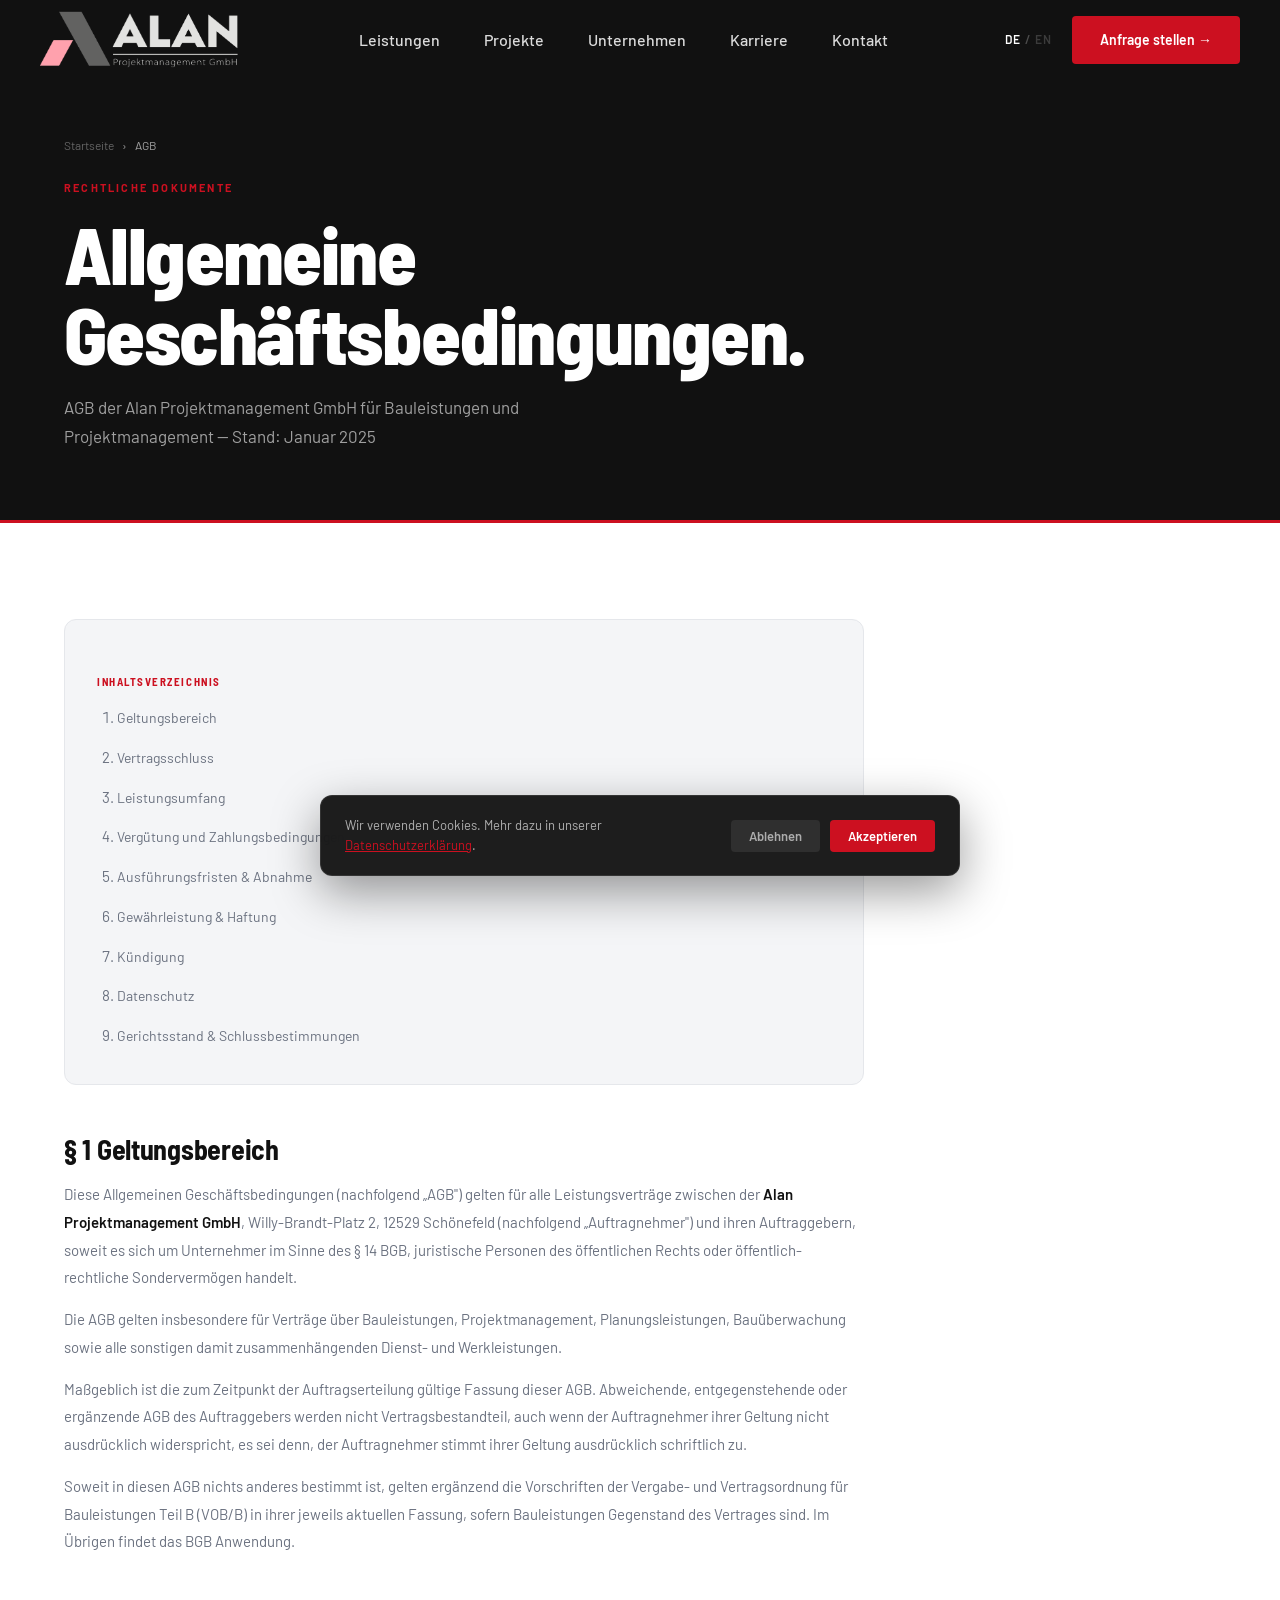
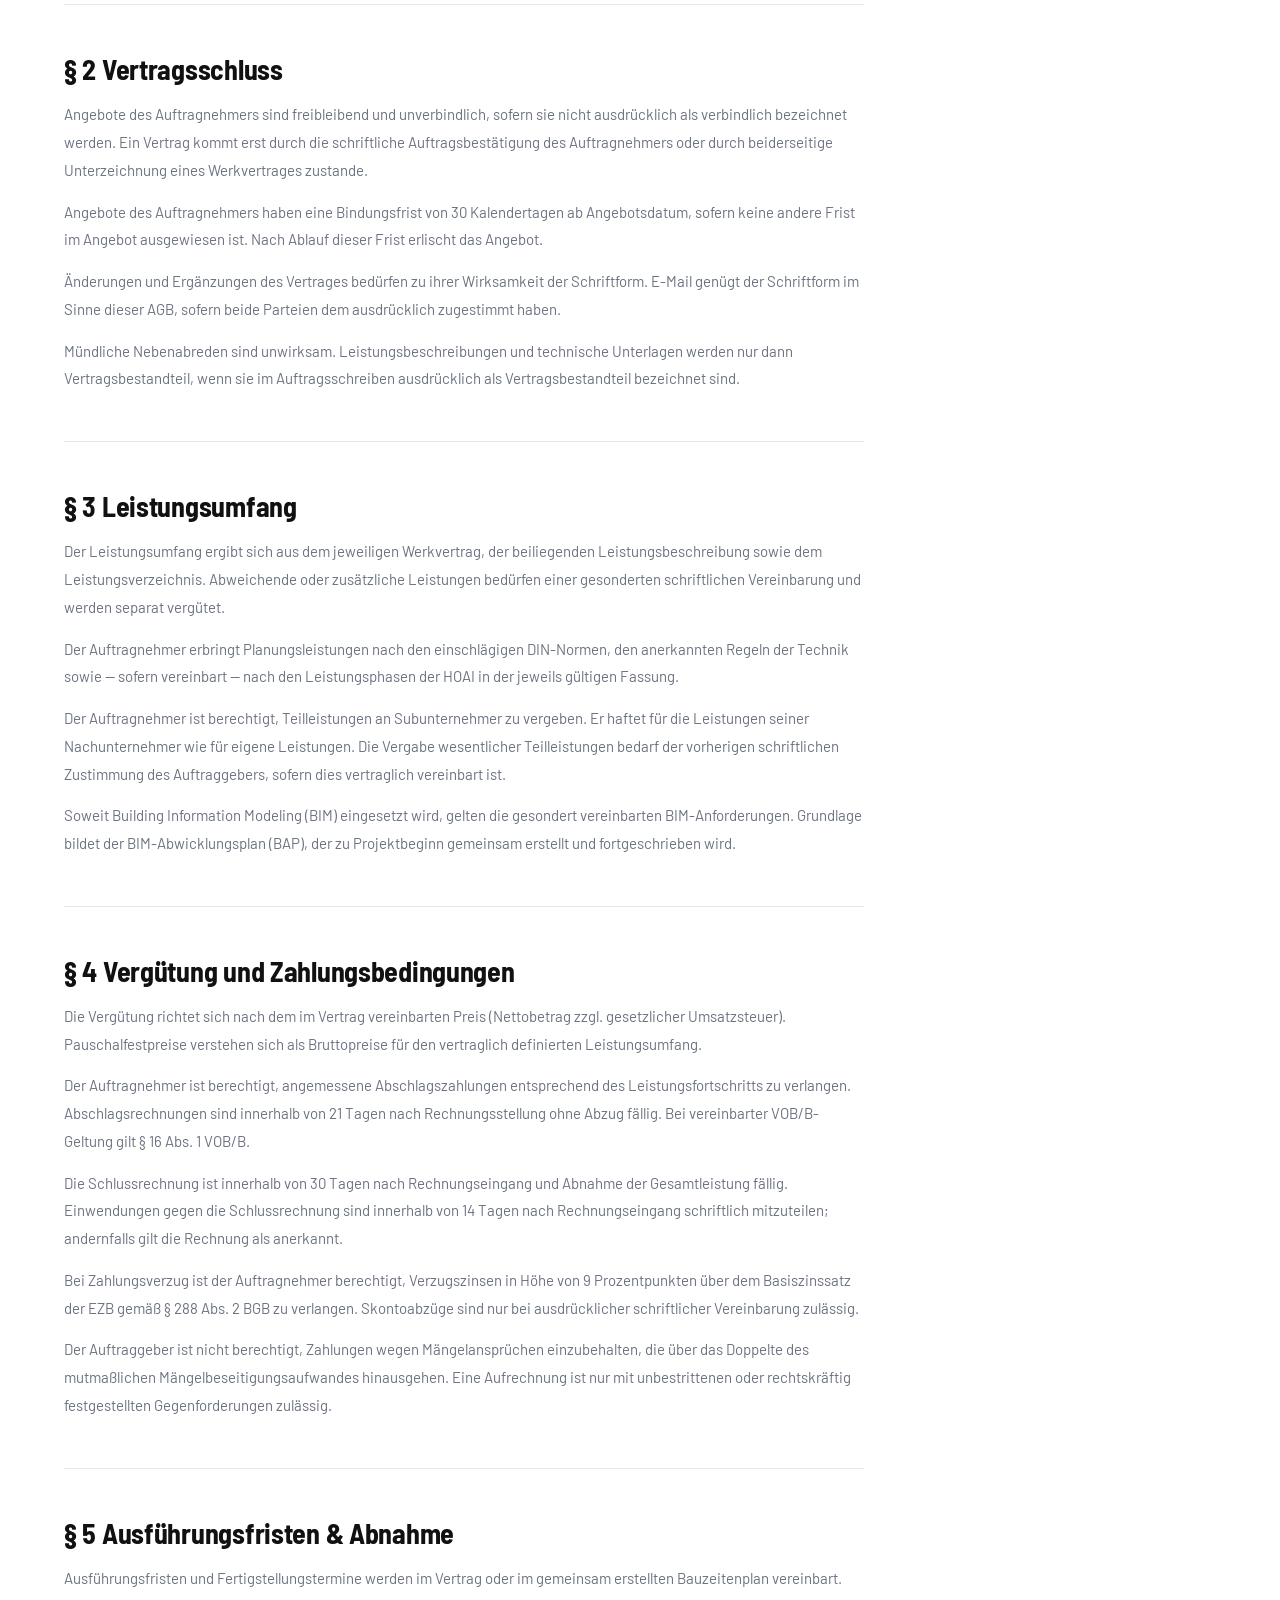
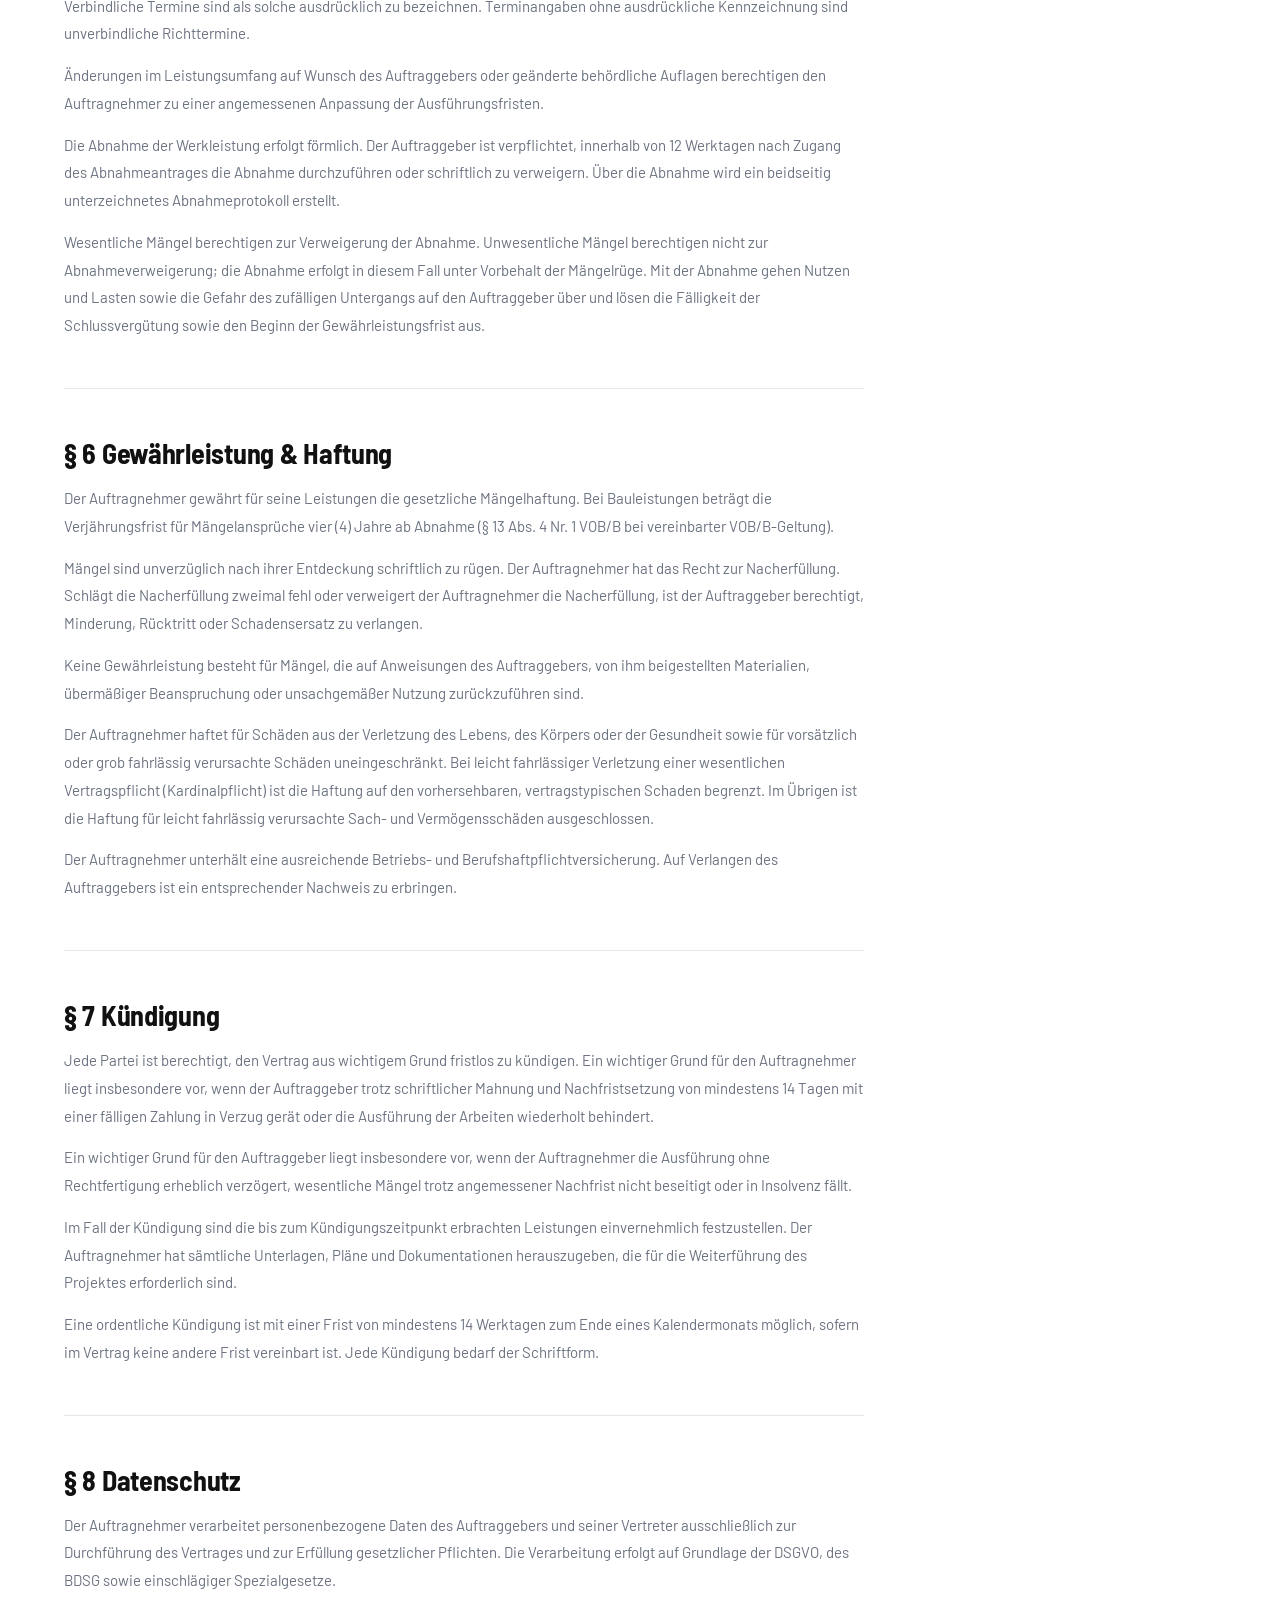
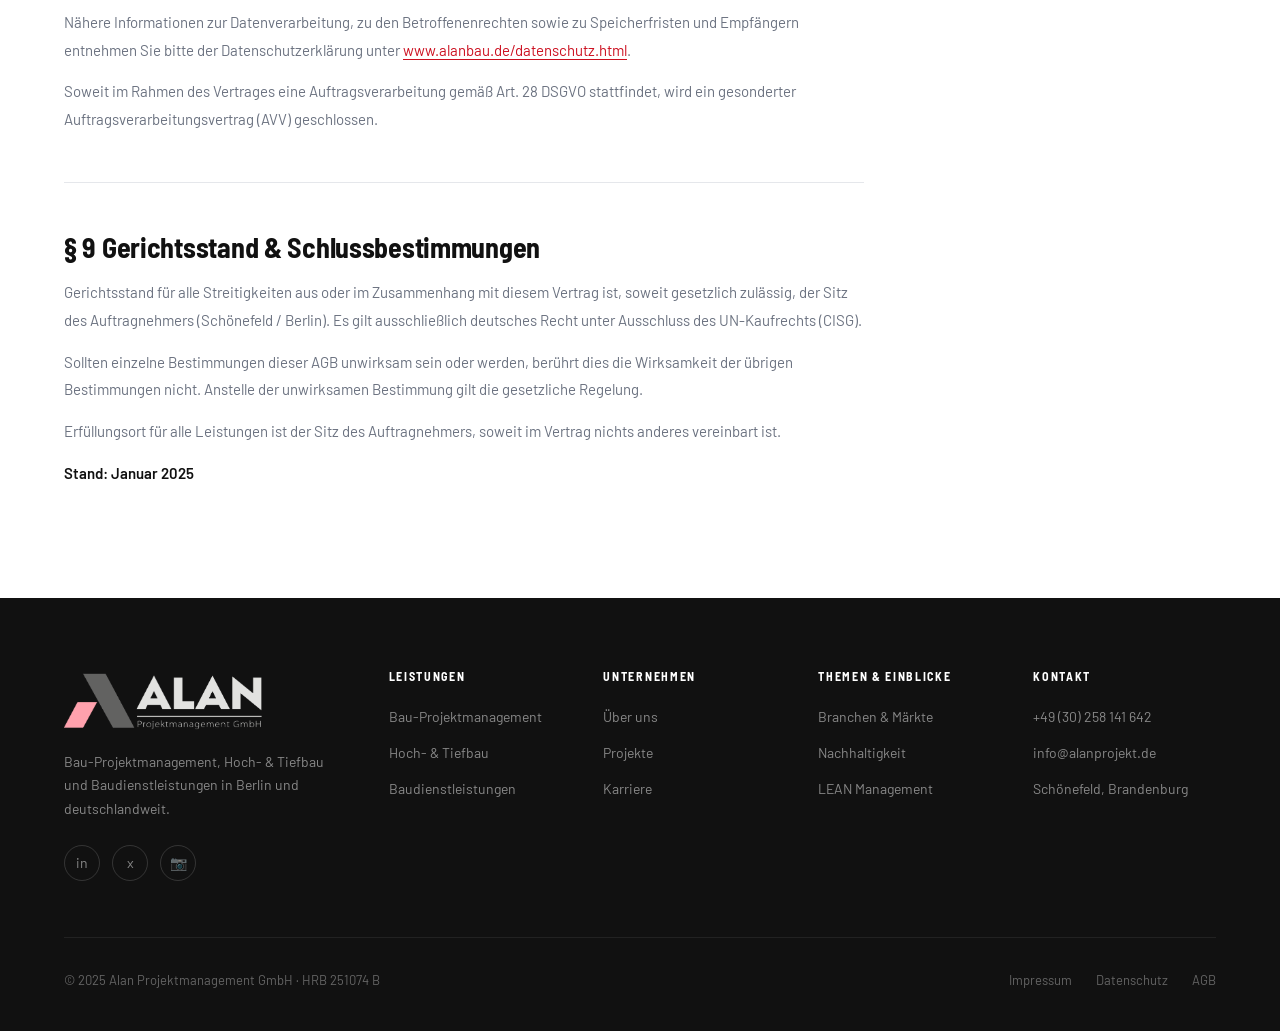
<file: agb.html>
<!DOCTYPE html>
<html lang="de">
<head>
  <meta charset="UTF-8">
  <meta name="viewport" content="width=device-width, initial-scale=1.0">

  <meta http-equiv="X-Frame-Options" content="SAMEORIGIN">
  <meta http-equiv="Referrer-Policy" content="strict-origin-when-cross-origin">
  <meta http-equiv="Permissions-Policy" content="camera=(), microphone=(), geolocation=()">

  <title>AGB · Allgemeine Geschäftsbedingungen — Alan Projektmanagement GmbH</title>
  <meta name="description" content="Allgemeine Geschäftsbedingungen der Alan Projektmanagement GmbH (ALANBAU) für Bauleistungen und Projektmanagement — Stand Januar 2025.">
  <meta name="robots" content="index, follow">
  <link rel="canonical" href="https://www.alanbau.de/agb.html">

  <link rel="icon" href="./assets/favicon.ico">
  <link rel="preconnect" href="https://fonts.googleapis.com">
  <link rel="preconnect" href="https://fonts.gstatic.com" crossorigin>
  <link rel="stylesheet" href="https://fonts.googleapis.com/css2?family=Barlow:wght@400;500;600&family=Barlow+Semi+Condensed:wght@600;700;800&display=swap">
  <link rel="stylesheet" href="./assets/css/main.css">

  <script type="application/ld+json">
  {
    "@context": "https://schema.org",
    "@type": "BreadcrumbList",
    "itemListElement": [
      { "@type": "ListItem", "position": 1, "name": "Startseite", "item": "https://www.alanbau.de/" },
      { "@type": "ListItem", "position": 2, "name": "AGB",        "item": "https://www.alanbau.de/agb.html" }
    ]
  }
  </script>
  <link rel="alternate" type="application/rss+xml" title="ALANBAU Blog" href="/blog/feed.xml">
</head>
<body>

  <!-- ═══════════════════════════ COOKIE BANNER ═══════════════════════════ -->
  <div class="cookie-banner" id="cookie-banner" style="display:none" role="dialog" aria-label="Cookie-Einstellungen">
    <p class="cookie-text">Wir verwenden Cookies. Mehr dazu in unserer <a href="./datenschutz.html">Datenschutzerklärung</a>.</p>
    <div class="cookie-actions">
      <button class="cookie-btn cookie-btn--decline" id="cookie-decline">Ablehnen</button>
      <button class="cookie-btn cookie-btn--accept"  id="cookie-accept">Akzeptieren</button>
    </div>
  </div>

  <!-- ═══════════════════════════ MOBILE OVERLAY ═══════════════════════════ -->
  <div class="nav-mobile-overlay" id="mobile-overlay" role="navigation" aria-label="Mobile Navigation">
    <button class="nav-mobile-close" id="mobile-close" aria-label="Menü schließen">&#x2715;</button>
    <a href="./leistungen.html">Leistungen</a>
    <a href="./projekte.html">Projekte</a>
    <a href="./ueber-uns.html">Unternehmen</a>
    <a href="./karriere.html">Karriere</a>
    <a href="./index.html#contact">Kontakt</a>
  </div>

  <!-- ═══════════════════════════ NAVBAR ═══════════════════════════ -->
  <nav id="navbar" role="navigation" aria-label="Hauptnavigation">
    <a href="./index.html" class="nav-logo" aria-label="ALANBAU — Startseite">
      <img src="./assets/images/company-logo.png" alt="Alan Projektmanagement GmbH" width="48" height="48">
      <span class="nav-logo-text" style="display:none">ALAN<span class="red">BAU</span></span>
    </a>
    <ul class="nav-links">
      <li><a href="./leistungen.html">Leistungen</a></li>
      <li><a href="./projekte.html">Projekte</a></li>
      <li><a href="./ueber-uns.html">Unternehmen</a></li>
      <li><a href="./karriere.html">Karriere</a></li>
      <li><a href="./index.html#contact">Kontakt</a></li>
    </ul>
    <div class="nav-right">
      <div class="lang-toggle" aria-label="Sprache">
        <span class="active">DE</span>
        <span style="color:rgba(255,255,255,0.25)">/</span>
        <span style="opacity:0.3">EN</span>
      </div>
      <a href="./index.html#contact" class="btn-primary">Anfrage stellen →</a>
      <button class="nav-hamburger" id="hamburger" aria-label="Menü öffnen" aria-expanded="false" aria-controls="mobile-overlay">
        <span></span><span></span><span></span>
      </button>
    </div>
  </nav>

  <!-- ═══════════════════════════ PAGE HERO ═══════════════════════════ -->
  <header class="page-hero" aria-label="Allgemeine Geschäftsbedingungen">
    <div class="container">
      <nav class="breadcrumb" aria-label="Breadcrumb">
        <a href="./index.html">Startseite</a>
        <span aria-hidden="true">›</span>
        <span>AGB</span>
      </nav>
      <p class="page-hero-label">Rechtliche Dokumente</p>
      <h1 class="page-hero-title">Allgemeine<br>Geschäfts&shy;bedingungen.</h1>
      <p class="page-hero-sub">AGB der Alan Projektmanagement GmbH für Bauleistungen und Projektmanagement — Stand: Januar 2025</p>
    </div>
  </header>

  <!-- ═══════════════════════════ INHALT ═══════════════════════════ -->
  <section class="section" aria-label="AGB Inhalt">
    <div class="container">
      <div class="legal-content">

        <nav class="legal-toc reveal" aria-label="Inhaltsverzeichnis">
          <h3>Inhaltsverzeichnis</h3>
          <ol>
            <li><a href="#geltungsbereich">Geltungsbereich</a></li>
            <li><a href="#vertragsschluss">Vertragsschluss</a></li>
            <li><a href="#leistungsumfang">Leistungsumfang</a></li>
            <li><a href="#verguetung">Vergütung und Zahlungsbedingungen</a></li>
            <li><a href="#ausfuehrungsfristen">Ausführungsfristen &amp; Abnahme</a></li>
            <li><a href="#gewaehrleistung">Gewährleistung &amp; Haftung</a></li>
            <li><a href="#kuendigung">Kündigung</a></li>
            <li><a href="#datenschutz">Datenschutz</a></li>
            <li><a href="#gerichtsstand">Gerichtsstand &amp; Schlussbestimmungen</a></li>
          </ol>
        </nav>

        <h2 id="geltungsbereich">§ 1 Geltungsbereich</h2>
        <p>Diese Allgemeinen Geschäftsbedingungen (nachfolgend „AGB") gelten für alle Leistungsverträge zwischen der <strong>Alan Projektmanagement GmbH</strong>, Willy-Brandt-Platz 2, 12529 Schönefeld (nachfolgend „Auftragnehmer") und ihren Auftraggebern, soweit es sich um Unternehmer im Sinne des § 14 BGB, juristische Personen des öffentlichen Rechts oder öffentlich-rechtliche Sondervermögen handelt.</p>
        <p>Die AGB gelten insbesondere für Verträge über Bauleistungen, Projektmanagement, Planungsleistungen, Bauüberwachung sowie alle sonstigen damit zusammenhängenden Dienst- und Werkleistungen.</p>
        <p>Maßgeblich ist die zum Zeitpunkt der Auftragserteilung gültige Fassung dieser AGB. Abweichende, entgegenstehende oder ergänzende AGB des Auftraggebers werden nicht Vertragsbestandteil, auch wenn der Auftragnehmer ihrer Geltung nicht ausdrücklich widerspricht, es sei denn, der Auftragnehmer stimmt ihrer Geltung ausdrücklich schriftlich zu.</p>
        <p>Soweit in diesen AGB nichts anderes bestimmt ist, gelten ergänzend die Vorschriften der Vergabe- und Vertragsordnung für Bauleistungen Teil B (VOB/B) in ihrer jeweils aktuellen Fassung, sofern Bauleistungen Gegenstand des Vertrages sind. Im Übrigen findet das BGB Anwendung.</p>

        <h2 id="vertragsschluss">§ 2 Vertragsschluss</h2>
        <p>Angebote des Auftragnehmers sind freibleibend und unverbindlich, sofern sie nicht ausdrücklich als verbindlich bezeichnet werden. Ein Vertrag kommt erst durch die schriftliche Auftragsbestätigung des Auftragnehmers oder durch beiderseitige Unterzeichnung eines Werkvertrages zustande.</p>
        <p>Angebote des Auftragnehmers haben eine Bindungsfrist von 30 Kalendertagen ab Angebotsdatum, sofern keine andere Frist im Angebot ausgewiesen ist. Nach Ablauf dieser Frist erlischt das Angebot.</p>
        <p>Änderungen und Ergänzungen des Vertrages bedürfen zu ihrer Wirksamkeit der Schriftform. E-Mail genügt der Schriftform im Sinne dieser AGB, sofern beide Parteien dem ausdrücklich zugestimmt haben.</p>
        <p>Mündliche Nebenabreden sind unwirksam. Leistungsbeschreibungen und technische Unterlagen werden nur dann Vertragsbestandteil, wenn sie im Auftragsschreiben ausdrücklich als Vertragsbestandteil bezeichnet sind.</p>

        <h2 id="leistungsumfang">§ 3 Leistungsumfang</h2>
        <p>Der Leistungsumfang ergibt sich aus dem jeweiligen Werkvertrag, der beiliegenden Leistungsbeschreibung sowie dem Leistungsverzeichnis. Abweichende oder zusätzliche Leistungen bedürfen einer gesonderten schriftlichen Vereinbarung und werden separat vergütet.</p>
        <p>Der Auftragnehmer erbringt Planungsleistungen nach den einschlägigen DIN-Normen, den anerkannten Regeln der Technik sowie — sofern vereinbart — nach den Leistungsphasen der HOAI in der jeweils gültigen Fassung.</p>
        <p>Der Auftragnehmer ist berechtigt, Teilleistungen an Subunternehmer zu vergeben. Er haftet für die Leistungen seiner Nachunternehmer wie für eigene Leistungen. Die Vergabe wesentlicher Teilleistungen bedarf der vorherigen schriftlichen Zustimmung des Auftraggebers, sofern dies vertraglich vereinbart ist.</p>
        <p>Soweit Building Information Modeling (BIM) eingesetzt wird, gelten die gesondert vereinbarten BIM-Anforderungen. Grundlage bildet der BIM-Abwicklungsplan (BAP), der zu Projektbeginn gemeinsam erstellt und fortgeschrieben wird.</p>

        <h2 id="verguetung">§ 4 Vergütung und Zahlungsbedingungen</h2>
        <p>Die Vergütung richtet sich nach dem im Vertrag vereinbarten Preis (Nettobetrag zzgl. gesetzlicher Umsatzsteuer). Pauschalfestpreise verstehen sich als Bruttopreise für den vertraglich definierten Leistungsumfang.</p>
        <p>Der Auftragnehmer ist berechtigt, angemessene Abschlagszahlungen entsprechend des Leistungsfortschritts zu verlangen. Abschlagsrechnungen sind innerhalb von 21 Tagen nach Rechnungsstellung ohne Abzug fällig. Bei vereinbarter VOB/B-Geltung gilt § 16 Abs. 1 VOB/B.</p>
        <p>Die Schlussrechnung ist innerhalb von 30 Tagen nach Rechnungseingang und Abnahme der Gesamtleistung fällig. Einwendungen gegen die Schlussrechnung sind innerhalb von 14 Tagen nach Rechnungseingang schriftlich mitzuteilen; andernfalls gilt die Rechnung als anerkannt.</p>
        <p>Bei Zahlungsverzug ist der Auftragnehmer berechtigt, Verzugszinsen in Höhe von 9 Prozentpunkten über dem Basiszinssatz der EZB gemäß § 288 Abs. 2 BGB zu verlangen. Skontoabzüge sind nur bei ausdrücklicher schriftlicher Vereinbarung zulässig.</p>
        <p>Der Auftraggeber ist nicht berechtigt, Zahlungen wegen Mängelansprüchen einzubehalten, die über das Doppelte des mutmaßlichen Mängelbeseitigungsaufwandes hinausgehen. Eine Aufrechnung ist nur mit unbestrittenen oder rechtskräftig festgestellten Gegenforderungen zulässig.</p>

        <h2 id="ausfuehrungsfristen">§ 5 Ausführungsfristen &amp; Abnahme</h2>
        <p>Ausführungsfristen und Fertigstellungstermine werden im Vertrag oder im gemeinsam erstellten Bauzeitenplan vereinbart. Verbindliche Termine sind als solche ausdrücklich zu bezeichnen. Terminangaben ohne ausdrückliche Kennzeichnung sind unverbindliche Richttermine.</p>
        <p>Änderungen im Leistungsumfang auf Wunsch des Auftraggebers oder geänderte behördliche Auflagen berechtigen den Auftragnehmer zu einer angemessenen Anpassung der Ausführungsfristen.</p>
        <p>Die Abnahme der Werkleistung erfolgt förmlich. Der Auftraggeber ist verpflichtet, innerhalb von 12 Werktagen nach Zugang des Abnahmeantrages die Abnahme durchzuführen oder schriftlich zu verweigern. Über die Abnahme wird ein beidseitig unterzeichnetes Abnahmeprotokoll erstellt.</p>
        <p>Wesentliche Mängel berechtigen zur Verweigerung der Abnahme. Unwesentliche Mängel berechtigen nicht zur Abnahmeverweigerung; die Abnahme erfolgt in diesem Fall unter Vorbehalt der Mängelrüge. Mit der Abnahme gehen Nutzen und Lasten sowie die Gefahr des zufälligen Untergangs auf den Auftraggeber über und lösen die Fälligkeit der Schlussvergütung sowie den Beginn der Gewährleistungsfrist aus.</p>

        <h2 id="gewaehrleistung">§ 6 Gewährleistung &amp; Haftung</h2>
        <p>Der Auftragnehmer gewährt für seine Leistungen die gesetzliche Mängelhaftung. Bei Bauleistungen beträgt die Verjährungsfrist für Mängelansprüche vier (4) Jahre ab Abnahme (§ 13 Abs. 4 Nr. 1 VOB/B bei vereinbarter VOB/B-Geltung).</p>
        <p>Mängel sind unverzüglich nach ihrer Entdeckung schriftlich zu rügen. Der Auftragnehmer hat das Recht zur Nacherfüllung. Schlägt die Nacherfüllung zweimal fehl oder verweigert der Auftragnehmer die Nacherfüllung, ist der Auftraggeber berechtigt, Minderung, Rücktritt oder Schadensersatz zu verlangen.</p>
        <p>Keine Gewährleistung besteht für Mängel, die auf Anweisungen des Auftraggebers, von ihm beigestellten Materialien, übermäßiger Beanspruchung oder unsachgemäßer Nutzung zurückzuführen sind.</p>
        <p>Der Auftragnehmer haftet für Schäden aus der Verletzung des Lebens, des Körpers oder der Gesundheit sowie für vorsätzlich oder grob fahrlässig verursachte Schäden uneingeschränkt. Bei leicht fahrlässiger Verletzung einer wesentlichen Vertragspflicht (Kardinalpflicht) ist die Haftung auf den vorhersehbaren, vertragstypischen Schaden begrenzt. Im Übrigen ist die Haftung für leicht fahrlässig verursachte Sach- und Vermögensschäden ausgeschlossen.</p>
        <p>Der Auftragnehmer unterhält eine ausreichende Betriebs- und Berufshaftpflichtversicherung. Auf Verlangen des Auftraggebers ist ein entsprechender Nachweis zu erbringen.</p>

        <h2 id="kuendigung">§ 7 Kündigung</h2>
        <p>Jede Partei ist berechtigt, den Vertrag aus wichtigem Grund fristlos zu kündigen. Ein wichtiger Grund für den Auftragnehmer liegt insbesondere vor, wenn der Auftraggeber trotz schriftlicher Mahnung und Nachfristsetzung von mindestens 14 Tagen mit einer fälligen Zahlung in Verzug gerät oder die Ausführung der Arbeiten wiederholt behindert.</p>
        <p>Ein wichtiger Grund für den Auftraggeber liegt insbesondere vor, wenn der Auftragnehmer die Ausführung ohne Rechtfertigung erheblich verzögert, wesentliche Mängel trotz angemessener Nachfrist nicht beseitigt oder in Insolvenz fällt.</p>
        <p>Im Fall der Kündigung sind die bis zum Kündigungszeitpunkt erbrachten Leistungen einvernehmlich festzustellen. Der Auftragnehmer hat sämtliche Unterlagen, Pläne und Dokumentationen herauszugeben, die für die Weiterführung des Projektes erforderlich sind.</p>
        <p>Eine ordentliche Kündigung ist mit einer Frist von mindestens 14 Werktagen zum Ende eines Kalendermonats möglich, sofern im Vertrag keine andere Frist vereinbart ist. Jede Kündigung bedarf der Schriftform.</p>

        <h2 id="datenschutz">§ 8 Datenschutz</h2>
        <p>Der Auftragnehmer verarbeitet personenbezogene Daten des Auftraggebers und seiner Vertreter ausschließlich zur Durchführung des Vertrages und zur Erfüllung gesetzlicher Pflichten. Die Verarbeitung erfolgt auf Grundlage der DSGVO, des BDSG sowie einschlägiger Spezialgesetze.</p>
        <p>Nähere Informationen zur Datenverarbeitung, zu den Betroffenenrechten sowie zu Speicherfristen und Empfängern entnehmen Sie bitte der Datenschutzerklärung unter <a href="./datenschutz.html">www.alanbau.de/datenschutz.html</a>.</p>
        <p>Soweit im Rahmen des Vertrages eine Auftragsverarbeitung gemäß Art. 28 DSGVO stattfindet, wird ein gesonderter Auftragsverarbeitungsvertrag (AVV) geschlossen.</p>

        <h2 id="gerichtsstand">§ 9 Gerichtsstand &amp; Schlussbestimmungen</h2>
        <p>Gerichtsstand für alle Streitigkeiten aus oder im Zusammenhang mit diesem Vertrag ist, soweit gesetzlich zulässig, der Sitz des Auftragnehmers (Schönefeld / Berlin). Es gilt ausschließlich deutsches Recht unter Ausschluss des UN-Kaufrechts (CISG).</p>
        <p>Sollten einzelne Bestimmungen dieser AGB unwirksam sein oder werden, berührt dies die Wirksamkeit der übrigen Bestimmungen nicht. Anstelle der unwirksamen Bestimmung gilt die gesetzliche Regelung.</p>
        <p>Erfüllungsort für alle Leistungen ist der Sitz des Auftragnehmers, soweit im Vertrag nichts anderes vereinbart ist.</p>
        <p><strong>Stand: Januar 2025</strong></p>

      </div>
    </div>
  </section>

  <!-- ═══════════════════════════ FOOTER ═══════════════════════════ -->
  <footer>
    <div class="container">
      <div class="footer-grid">
        <div class="footer-brand">
          <a href="./index.html" class="nav-logo" aria-label="ALANBAU Startseite">
            <img src="./assets/images/company-logo.png" alt="Alan Projektmanagement GmbH" width="40" height="40" loading="lazy">
            <span class="nav-logo-text" style="display:none">ALAN<span class="red">BAU</span></span>
          </a>
          <p>Bau-Projektmanagement, Hoch- &amp; Tiefbau und Baudienstleistungen in Berlin und deutschlandweit.</p>
          <div class="footer-social">
            <a href="https://www.linkedin.com/company/alan-consulting-bau-projektmanagement-gmbh/" target="_blank" rel="noopener noreferrer" aria-label="LinkedIn">in</a>
            <a href="https://www.xing.com/pages/alan-projektmanagement-gmbh/about_us" target="_blank" rel="noopener noreferrer" aria-label="XING">x</a>
            <a href="https://www.instagram.com/alaninteriordesign/" target="_blank" rel="noopener noreferrer" aria-label="Instagram">&#x1F4F7;</a>
          </div>
        </div>
        <div class="footer-col">
          <h5>Leistungen</h5>
          <ul>
            <li><a href="./leistungen.html#projektmanagement">Bau-Projektmanagement</a></li>
            <li><a href="./leistungen.html#hochtiefbau">Hoch- &amp; Tiefbau</a></li>
            <li><a href="./leistungen.html#baudienstleistungen">Baudienstleistungen</a></li>
          </ul>
        </div>
        <div class="footer-col">
          <h5>Unternehmen</h5>
          <ul>
            <li><a href="./ueber-uns.html">Über uns</a></li>
            <li><a href="./projekte.html">Projekte</a></li>
            <li><a href="./karriere.html">Karriere</a></li>
          </ul>
        </div>
        <div class="footer-col">
          <h5>Themen &amp; Einblicke</h5>
          <ul>
            <li><a href="./branchen.html">Branchen &amp; Märkte</a></li>
            <li><a href="./nachhaltigkeit.html">Nachhaltigkeit</a></li>
            <li><a href="./lean.html">LEAN Management</a></li>
          </ul>
        </div>
        <div class="footer-col">
          <h5>Kontakt</h5>
          <ul>
            <li><a href="tel:+4930258141642">+49 (30) 258 141 642</a></li>
            <li><a href="mailto:info@alanprojekt.de">info@alanprojekt.de</a></li>
            <li><a href="https://maps.google.com/?q=Willy-Brandt-Platz+2,+12529+Schönefeld" target="_blank" rel="noopener noreferrer">Schönefeld, Brandenburg</a></li>
          </ul>
        </div>
      </div>
      <div class="footer-bottom">
        <p>© 2025 Alan Projektmanagement GmbH · HRB 251074 B</p>
        <div class="footer-bottom-links">
          <a href="./impressum.html">Impressum</a>
          <a href="./datenschutz.html">Datenschutz</a>
          <a href="./agb.html">AGB</a>
        </div>
      </div>
    </div>
  </footer>

  <script src="./assets/js/main.js" defer></script>
</body>
</html>
</file>
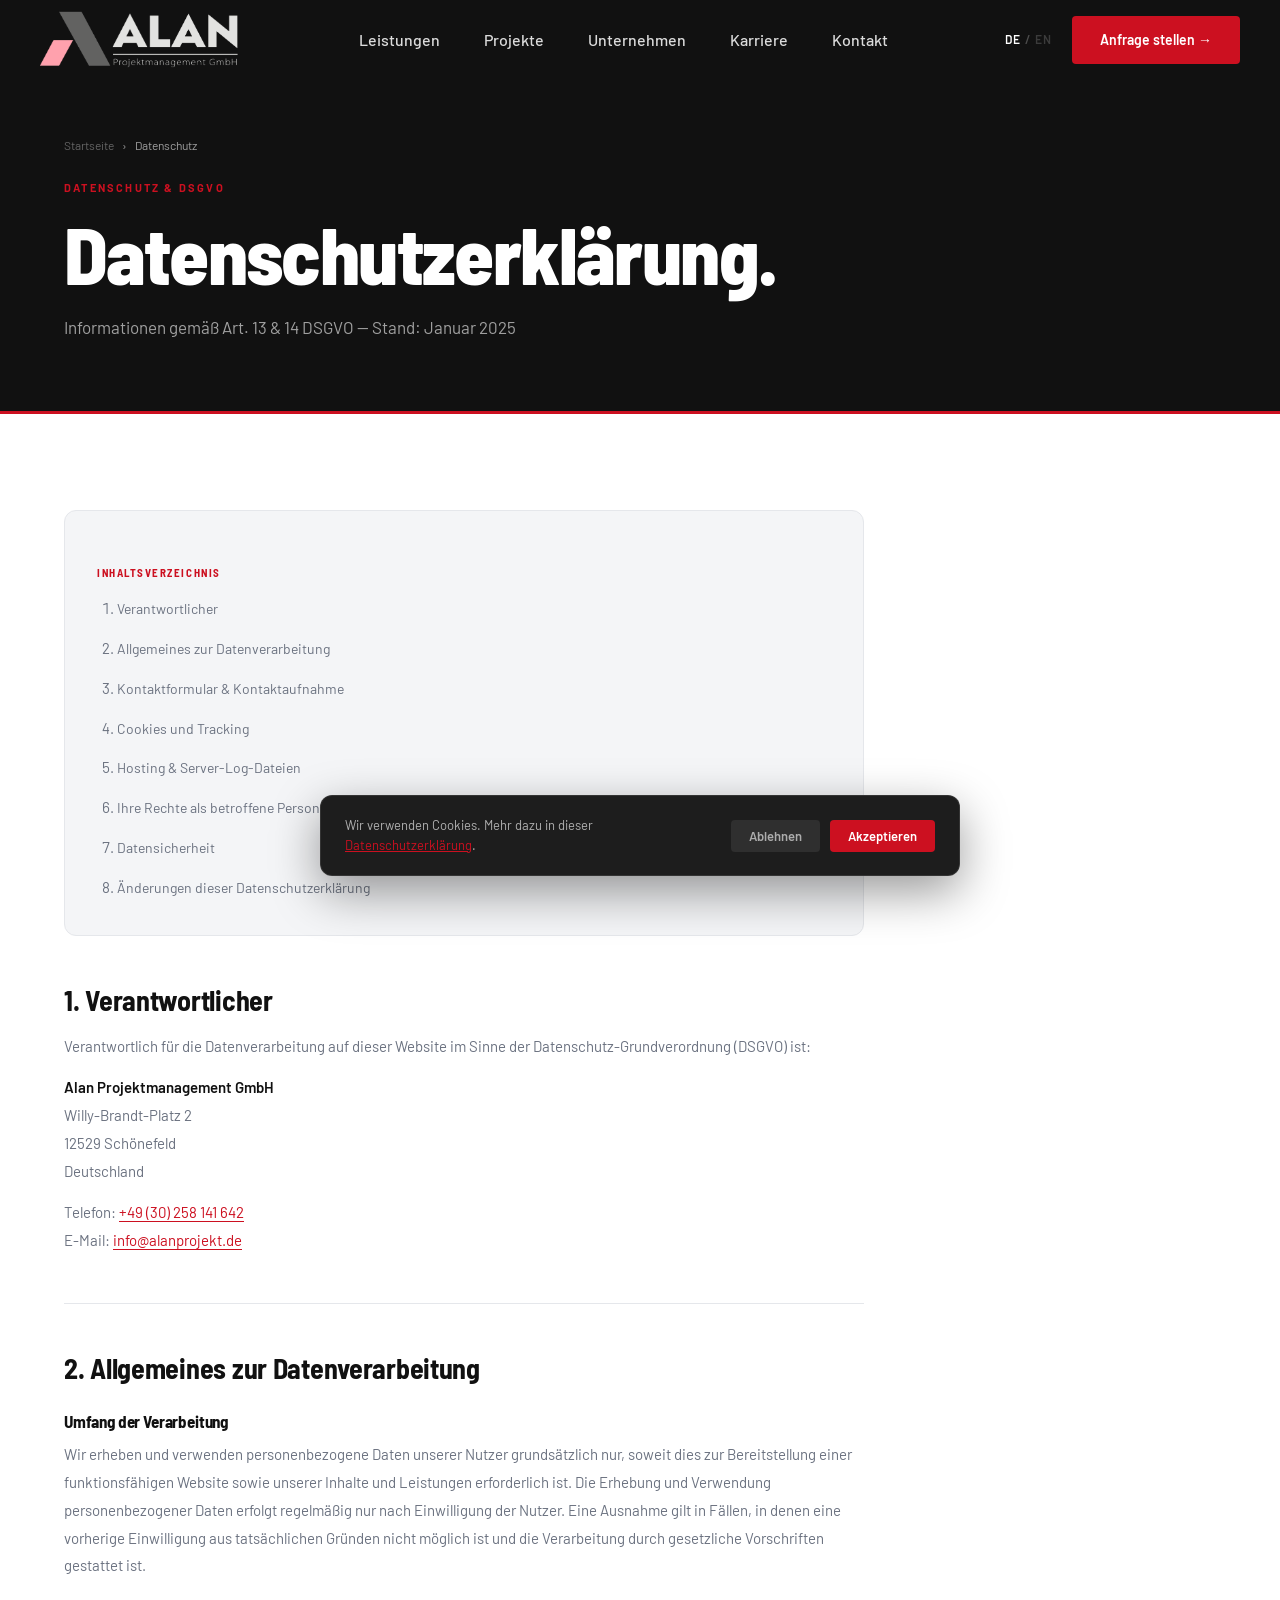
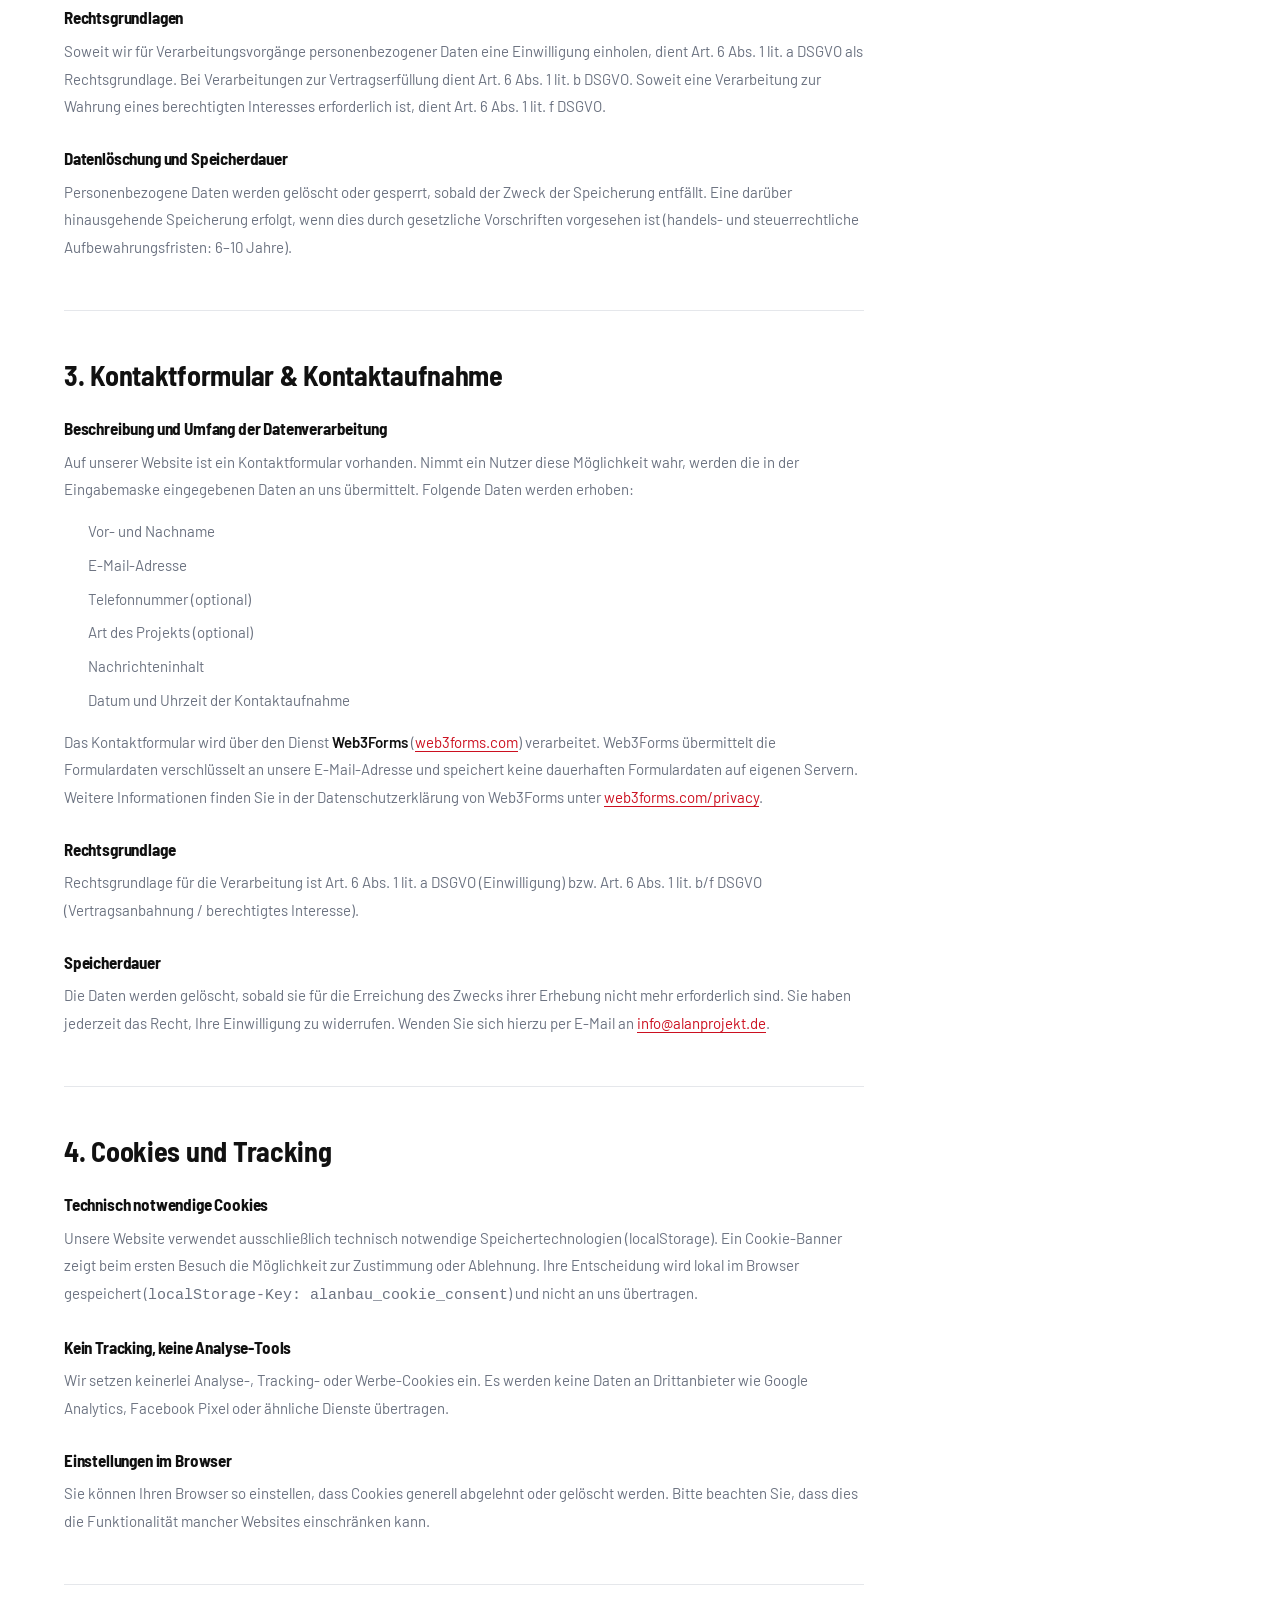
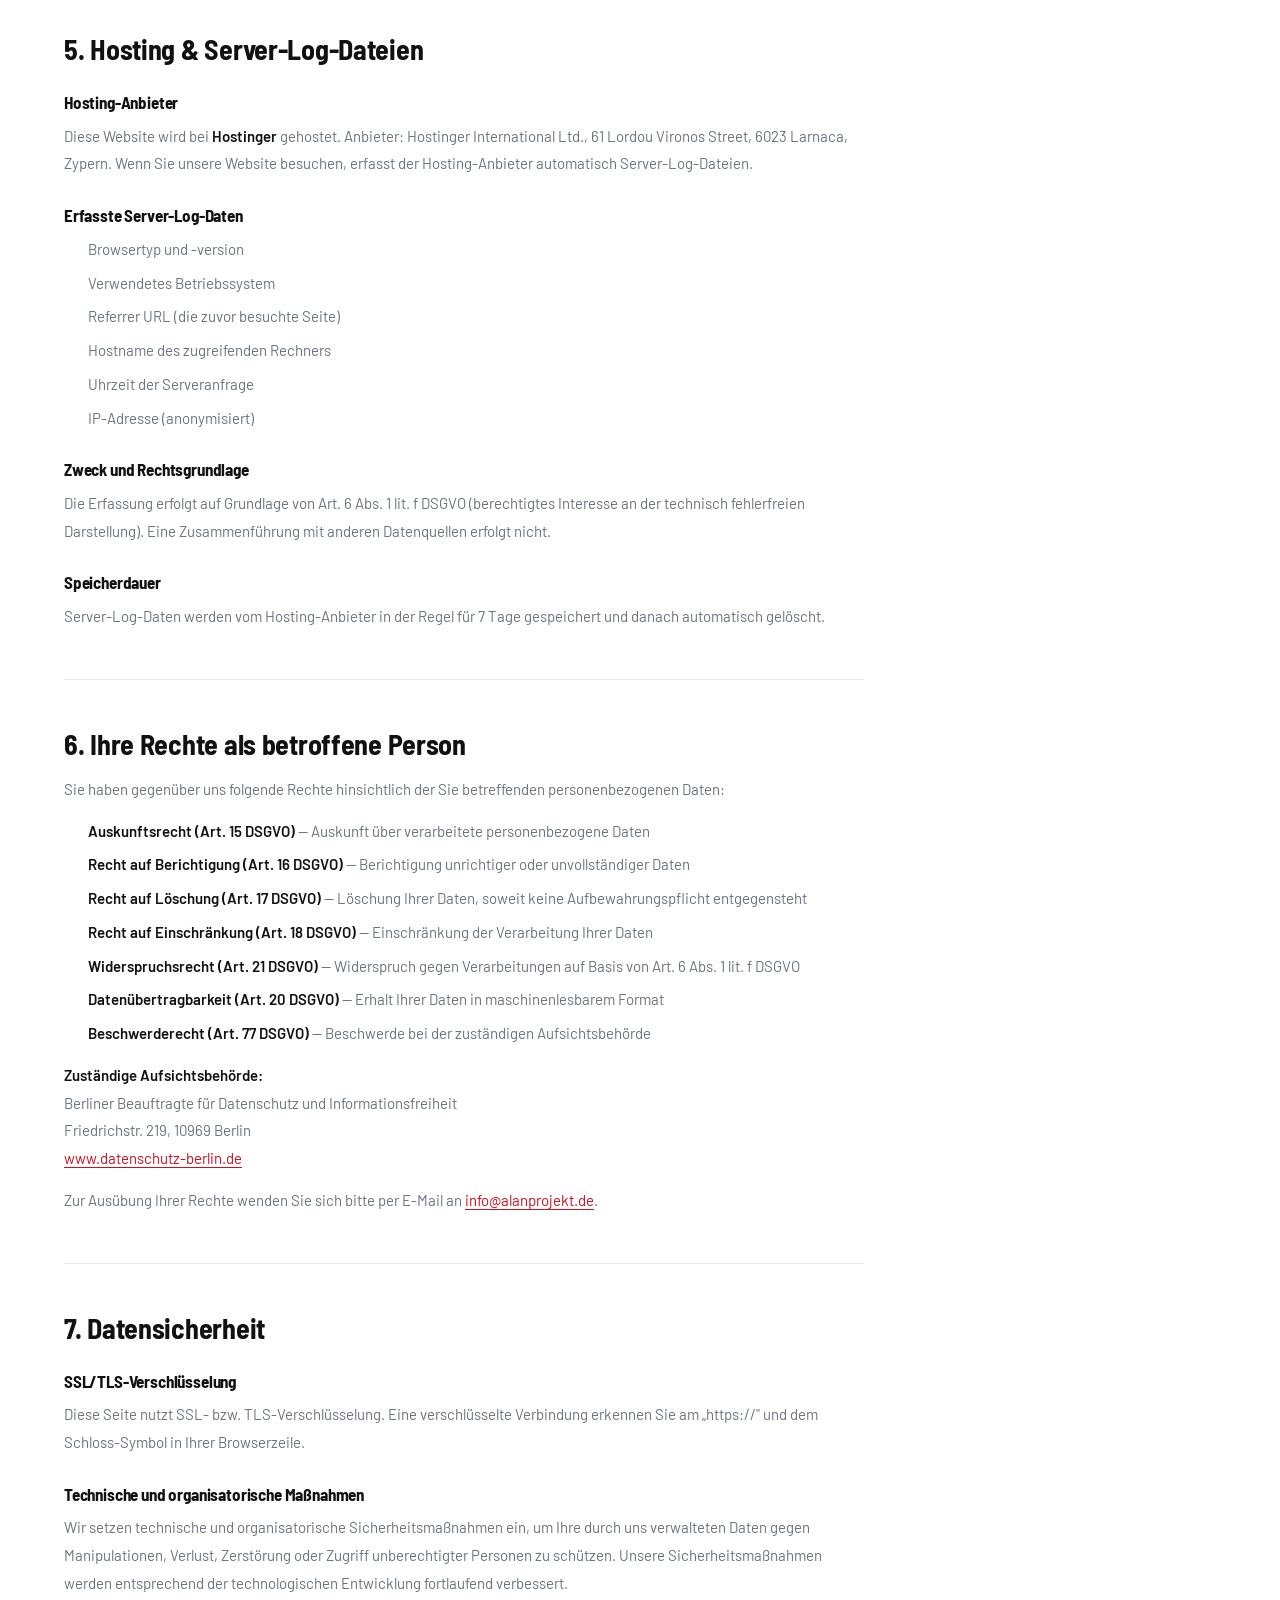
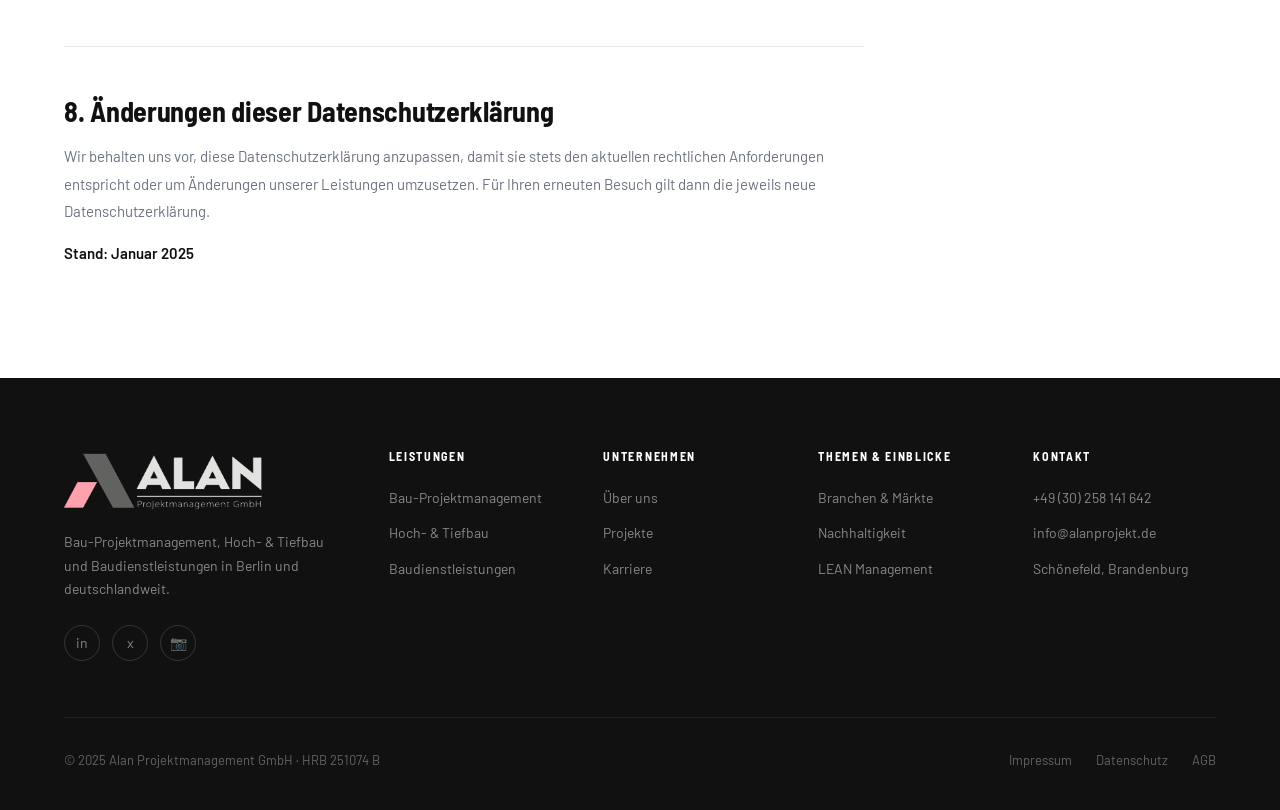
<file: datenschutz.html>
<!DOCTYPE html>
<html lang="de">
<head>
  <meta charset="UTF-8">
  <meta name="viewport" content="width=device-width, initial-scale=1.0">

  <meta http-equiv="X-Frame-Options" content="SAMEORIGIN">
  <meta http-equiv="Referrer-Policy" content="strict-origin-when-cross-origin">
  <meta http-equiv="Permissions-Policy" content="camera=(), microphone=(), geolocation=()">

  <title>Datenschutzerklärung · Alan Projektmanagement GmbH — ALANBAU</title>
  <meta name="description" content="Datenschutzerklärung der Alan Projektmanagement GmbH (ALANBAU) gemäß DSGVO — Informationen zur Datenverarbeitung, Cookies und Ihren Rechten.">
  <meta name="robots" content="index, follow">
  <link rel="canonical" href="https://www.alanbau.de/datenschutz.html">

  <link rel="icon" href="./assets/favicon.ico">
  <link rel="preconnect" href="https://fonts.googleapis.com">
  <link rel="preconnect" href="https://fonts.gstatic.com" crossorigin>
  <link rel="stylesheet" href="https://fonts.googleapis.com/css2?family=Barlow:wght@400;500;600&family=Barlow+Semi+Condensed:wght@600;700;800&display=swap">
  <link rel="stylesheet" href="./assets/css/main.css">

  <script type="application/ld+json">
  {
    "@context": "https://schema.org",
    "@type": "BreadcrumbList",
    "itemListElement": [
      { "@type": "ListItem", "position": 1, "name": "Startseite",            "item": "https://www.alanbau.de/" },
      { "@type": "ListItem", "position": 2, "name": "Datenschutzerklärung", "item": "https://www.alanbau.de/datenschutz.html" }
    ]
  }
  </script>
  <link rel="alternate" type="application/rss+xml" title="ALANBAU Blog" href="/blog/feed.xml">
</head>
<body>

  <!-- ═══════════════════════════ COOKIE BANNER ═══════════════════════════ -->
  <div class="cookie-banner" id="cookie-banner" style="display:none" role="dialog" aria-label="Cookie-Einstellungen">
    <p class="cookie-text">Wir verwenden Cookies. Mehr dazu in dieser <a href="./datenschutz.html">Datenschutzerklärung</a>.</p>
    <div class="cookie-actions">
      <button class="cookie-btn cookie-btn--decline" id="cookie-decline">Ablehnen</button>
      <button class="cookie-btn cookie-btn--accept"  id="cookie-accept">Akzeptieren</button>
    </div>
  </div>

  <!-- ═══════════════════════════ MOBILE OVERLAY ═══════════════════════════ -->
  <div class="nav-mobile-overlay" id="mobile-overlay" role="navigation" aria-label="Mobile Navigation">
    <button class="nav-mobile-close" id="mobile-close" aria-label="Menü schließen">&#x2715;</button>
    <a href="./leistungen.html">Leistungen</a>
    <a href="./projekte.html">Projekte</a>
    <a href="./ueber-uns.html">Unternehmen</a>
    <a href="./karriere.html">Karriere</a>
    <a href="./index.html#contact">Kontakt</a>
  </div>

  <!-- ═══════════════════════════ NAVBAR ═══════════════════════════ -->
  <nav id="navbar" role="navigation" aria-label="Hauptnavigation">
    <a href="./index.html" class="nav-logo" aria-label="ALANBAU — Startseite">
      <img src="./assets/images/company-logo.png" alt="Alan Projektmanagement GmbH" width="48" height="48">
      <span class="nav-logo-text" style="display:none">ALAN<span class="red">BAU</span></span>
    </a>
    <ul class="nav-links">
      <li><a href="./leistungen.html">Leistungen</a></li>
      <li><a href="./projekte.html">Projekte</a></li>
      <li><a href="./ueber-uns.html">Unternehmen</a></li>
      <li><a href="./karriere.html">Karriere</a></li>
      <li><a href="./index.html#contact">Kontakt</a></li>
    </ul>
    <div class="nav-right">
      <div class="lang-toggle" aria-label="Sprache">
        <span class="active">DE</span>
        <span style="color:rgba(255,255,255,0.25)">/</span>
        <span style="opacity:0.3">EN</span>
      </div>
      <a href="./index.html#contact" class="btn-primary">Anfrage stellen →</a>
      <button class="nav-hamburger" id="hamburger" aria-label="Menü öffnen" aria-expanded="false" aria-controls="mobile-overlay">
        <span></span><span></span><span></span>
      </button>
    </div>
  </nav>

  <!-- ═══════════════════════════ PAGE HERO ═══════════════════════════ -->
  <header class="page-hero" aria-label="Datenschutzerklärung">
    <div class="container">
      <nav class="breadcrumb" aria-label="Breadcrumb">
        <a href="./index.html">Startseite</a>
        <span aria-hidden="true">›</span>
        <span>Datenschutz</span>
      </nav>
      <p class="page-hero-label">Datenschutz &amp; DSGVO</p>
      <h1 class="page-hero-title">Datenschutz&shy;erklärung.</h1>
      <p class="page-hero-sub">Informationen gemäß Art. 13 &amp; 14 DSGVO — Stand: Januar 2025</p>
    </div>
  </header>

  <!-- ═══════════════════════════ INHALT ═══════════════════════════ -->
  <section class="section" aria-label="Datenschutzerklärung Inhalt">
    <div class="container">
      <div class="legal-content">

        <nav class="legal-toc reveal" aria-label="Inhaltsverzeichnis">
          <h3>Inhaltsverzeichnis</h3>
          <ol>
            <li><a href="#verantwortlicher">Verantwortlicher</a></li>
            <li><a href="#allgemeines">Allgemeines zur Datenverarbeitung</a></li>
            <li><a href="#kontaktformular">Kontaktformular &amp; Kontaktaufnahme</a></li>
            <li><a href="#cookies">Cookies und Tracking</a></li>
            <li><a href="#hosting">Hosting &amp; Server-Log-Dateien</a></li>
            <li><a href="#rechte">Ihre Rechte als betroffene Person</a></li>
            <li><a href="#datensicherheit">Datensicherheit</a></li>
            <li><a href="#aenderungen">Änderungen dieser Datenschutzerklärung</a></li>
          </ol>
        </nav>

        <h2 id="verantwortlicher">1. Verantwortlicher</h2>
        <p>Verantwortlich für die Datenverarbeitung auf dieser Website im Sinne der Datenschutz-Grundverordnung (DSGVO) ist:</p>
        <p><strong>Alan Projektmanagement GmbH</strong><br>
        Willy-Brandt-Platz 2<br>
        12529 Schönefeld<br>
        Deutschland</p>
        <p>Telefon: <a href="tel:+4930258141642">+49 (30) 258 141 642</a><br>
        E-Mail: <a href="mailto:info@alanprojekt.de">info@alanprojekt.de</a></p>

        <h2 id="allgemeines">2. Allgemeines zur Datenverarbeitung</h2>
        <h3>Umfang der Verarbeitung</h3>
        <p>Wir erheben und verwenden personenbezogene Daten unserer Nutzer grundsätzlich nur, soweit dies zur Bereitstellung einer funktionsfähigen Website sowie unserer Inhalte und Leistungen erforderlich ist. Die Erhebung und Verwendung personenbezogener Daten erfolgt regelmäßig nur nach Einwilligung der Nutzer. Eine Ausnahme gilt in Fällen, in denen eine vorherige Einwilligung aus tatsächlichen Gründen nicht möglich ist und die Verarbeitung durch gesetzliche Vorschriften gestattet ist.</p>
        <h3>Rechtsgrundlagen</h3>
        <p>Soweit wir für Verarbeitungsvorgänge personenbezogener Daten eine Einwilligung einholen, dient Art. 6 Abs. 1 lit. a DSGVO als Rechtsgrundlage. Bei Verarbeitungen zur Vertragserfüllung dient Art. 6 Abs. 1 lit. b DSGVO. Soweit eine Verarbeitung zur Wahrung eines berechtigten Interesses erforderlich ist, dient Art. 6 Abs. 1 lit. f DSGVO.</p>
        <h3>Datenlöschung und Speicherdauer</h3>
        <p>Personenbezogene Daten werden gelöscht oder gesperrt, sobald der Zweck der Speicherung entfällt. Eine darüber hinausgehende Speicherung erfolgt, wenn dies durch gesetzliche Vorschriften vorgesehen ist (handels- und steuerrechtliche Aufbewahrungsfristen: 6–10 Jahre).</p>

        <h2 id="kontaktformular">3. Kontaktformular &amp; Kontaktaufnahme</h2>
        <h3>Beschreibung und Umfang der Datenverarbeitung</h3>
        <p>Auf unserer Website ist ein Kontaktformular vorhanden. Nimmt ein Nutzer diese Möglichkeit wahr, werden die in der Eingabemaske eingegebenen Daten an uns übermittelt. Folgende Daten werden erhoben:</p>
        <ul>
          <li>Vor- und Nachname</li>
          <li>E-Mail-Adresse</li>
          <li>Telefonnummer (optional)</li>
          <li>Art des Projekts (optional)</li>
          <li>Nachrichteninhalt</li>
          <li>Datum und Uhrzeit der Kontaktaufnahme</li>
        </ul>
        <p>Das Kontaktformular wird über den Dienst <strong>Web3Forms</strong> (<a href="https://web3forms.com" target="_blank" rel="noopener noreferrer">web3forms.com</a>) verarbeitet. Web3Forms übermittelt die Formulardaten verschlüsselt an unsere E-Mail-Adresse und speichert keine dauerhaften Formulardaten auf eigenen Servern. Weitere Informationen finden Sie in der Datenschutzerklärung von Web3Forms unter <a href="https://web3forms.com/privacy" target="_blank" rel="noopener noreferrer">web3forms.com/privacy</a>.</p>
        <h3>Rechtsgrundlage</h3>
        <p>Rechtsgrundlage für die Verarbeitung ist Art. 6 Abs. 1 lit. a DSGVO (Einwilligung) bzw. Art. 6 Abs. 1 lit. b/f DSGVO (Vertragsanbahnung / berechtigtes Interesse).</p>
        <h3>Speicherdauer</h3>
        <p>Die Daten werden gelöscht, sobald sie für die Erreichung des Zwecks ihrer Erhebung nicht mehr erforderlich sind. Sie haben jederzeit das Recht, Ihre Einwilligung zu widerrufen. Wenden Sie sich hierzu per E-Mail an <a href="mailto:info@alanprojekt.de">info@alanprojekt.de</a>.</p>

        <h2 id="cookies">4. Cookies und Tracking</h2>
        <h3>Technisch notwendige Cookies</h3>
        <p>Unsere Website verwendet ausschließlich technisch notwendige Speichertechnologien (localStorage). Ein Cookie-Banner zeigt beim ersten Besuch die Möglichkeit zur Zustimmung oder Ablehnung. Ihre Entscheidung wird lokal im Browser gespeichert (<code>localStorage-Key: alanbau_cookie_consent</code>) und nicht an uns übertragen.</p>
        <h3>Kein Tracking, keine Analyse-Tools</h3>
        <p>Wir setzen keinerlei Analyse-, Tracking- oder Werbe-Cookies ein. Es werden keine Daten an Drittanbieter wie Google Analytics, Facebook Pixel oder ähnliche Dienste übertragen.</p>
        <h3>Einstellungen im Browser</h3>
        <p>Sie können Ihren Browser so einstellen, dass Cookies generell abgelehnt oder gelöscht werden. Bitte beachten Sie, dass dies die Funktionalität mancher Websites einschränken kann.</p>

        <h2 id="hosting">5. Hosting &amp; Server-Log-Dateien</h2>
        <h3>Hosting-Anbieter</h3>
        <p>Diese Website wird bei <strong>Hostinger</strong> gehostet. Anbieter: Hostinger International Ltd., 61 Lordou Vironos Street, 6023 Larnaca, Zypern. Wenn Sie unsere Website besuchen, erfasst der Hosting-Anbieter automatisch Server-Log-Dateien.</p>
        <h3>Erfasste Server-Log-Daten</h3>
        <ul>
          <li>Browsertyp und -version</li>
          <li>Verwendetes Betriebssystem</li>
          <li>Referrer URL (die zuvor besuchte Seite)</li>
          <li>Hostname des zugreifenden Rechners</li>
          <li>Uhrzeit der Serveranfrage</li>
          <li>IP-Adresse (anonymisiert)</li>
        </ul>
        <h3>Zweck und Rechtsgrundlage</h3>
        <p>Die Erfassung erfolgt auf Grundlage von Art. 6 Abs. 1 lit. f DSGVO (berechtigtes Interesse an der technisch fehlerfreien Darstellung). Eine Zusammenführung mit anderen Datenquellen erfolgt nicht.</p>
        <h3>Speicherdauer</h3>
        <p>Server-Log-Daten werden vom Hosting-Anbieter in der Regel für 7 Tage gespeichert und danach automatisch gelöscht.</p>

        <h2 id="rechte">6. Ihre Rechte als betroffene Person</h2>
        <p>Sie haben gegenüber uns folgende Rechte hinsichtlich der Sie betreffenden personenbezogenen Daten:</p>
        <ul>
          <li><strong>Auskunftsrecht (Art. 15 DSGVO)</strong> — Auskunft über verarbeitete personenbezogene Daten</li>
          <li><strong>Recht auf Berichtigung (Art. 16 DSGVO)</strong> — Berichtigung unrichtiger oder unvollständiger Daten</li>
          <li><strong>Recht auf Löschung (Art. 17 DSGVO)</strong> — Löschung Ihrer Daten, soweit keine Aufbewahrungspflicht entgegensteht</li>
          <li><strong>Recht auf Einschränkung (Art. 18 DSGVO)</strong> — Einschränkung der Verarbeitung Ihrer Daten</li>
          <li><strong>Widerspruchsrecht (Art. 21 DSGVO)</strong> — Widerspruch gegen Verarbeitungen auf Basis von Art. 6 Abs. 1 lit. f DSGVO</li>
          <li><strong>Datenübertragbarkeit (Art. 20 DSGVO)</strong> — Erhalt Ihrer Daten in maschinenlesbarem Format</li>
          <li><strong>Beschwerderecht (Art. 77 DSGVO)</strong> — Beschwerde bei der zuständigen Aufsichtsbehörde</li>
        </ul>
        <p><strong>Zuständige Aufsichtsbehörde:</strong><br>
        Berliner Beauftragte für Datenschutz und Informationsfreiheit<br>
        Friedrichstr. 219, 10969 Berlin<br>
        <a href="https://www.datenschutz-berlin.de" target="_blank" rel="noopener noreferrer">www.datenschutz-berlin.de</a></p>
        <p>Zur Ausübung Ihrer Rechte wenden Sie sich bitte per E-Mail an <a href="mailto:info@alanprojekt.de">info@alanprojekt.de</a>.</p>

        <h2 id="datensicherheit">7. Datensicherheit</h2>
        <h3>SSL/TLS-Verschlüsselung</h3>
        <p>Diese Seite nutzt SSL- bzw. TLS-Verschlüsselung. Eine verschlüsselte Verbindung erkennen Sie am „https://" und dem Schloss-Symbol in Ihrer Browserzeile.</p>
        <h3>Technische und organisatorische Maßnahmen</h3>
        <p>Wir setzen technische und organisatorische Sicherheitsmaßnahmen ein, um Ihre durch uns verwalteten Daten gegen Manipulationen, Verlust, Zerstörung oder Zugriff unberechtigter Personen zu schützen. Unsere Sicherheitsmaßnahmen werden entsprechend der technologischen Entwicklung fortlaufend verbessert.</p>

        <h2 id="aenderungen">8. Änderungen dieser Datenschutzerklärung</h2>
        <p>Wir behalten uns vor, diese Datenschutzerklärung anzupassen, damit sie stets den aktuellen rechtlichen Anforderungen entspricht oder um Änderungen unserer Leistungen umzusetzen. Für Ihren erneuten Besuch gilt dann die jeweils neue Datenschutzerklärung.</p>
        <p><strong>Stand: Januar 2025</strong></p>

      </div>
    </div>
  </section>

  <!-- ═══════════════════════════ FOOTER ═══════════════════════════ -->
  <footer>
    <div class="container">
      <div class="footer-grid">
        <div class="footer-brand">
          <a href="./index.html" class="nav-logo" aria-label="ALANBAU Startseite">
            <img src="./assets/images/company-logo.png" alt="Alan Projektmanagement GmbH" width="40" height="40" loading="lazy">
            <span class="nav-logo-text" style="display:none">ALAN<span class="red">BAU</span></span>
          </a>
          <p>Bau-Projektmanagement, Hoch- &amp; Tiefbau und Baudienstleistungen in Berlin und deutschlandweit.</p>
          <div class="footer-social">
            <a href="https://www.linkedin.com/company/alan-consulting-bau-projektmanagement-gmbh/" target="_blank" rel="noopener noreferrer" aria-label="LinkedIn">in</a>
            <a href="https://www.xing.com/pages/alan-projektmanagement-gmbh/about_us" target="_blank" rel="noopener noreferrer" aria-label="XING">x</a>
            <a href="https://www.instagram.com/alaninteriordesign/" target="_blank" rel="noopener noreferrer" aria-label="Instagram">&#x1F4F7;</a>
          </div>
        </div>
        <div class="footer-col">
          <h5>Leistungen</h5>
          <ul>
            <li><a href="./leistungen.html#projektmanagement">Bau-Projektmanagement</a></li>
            <li><a href="./leistungen.html#hochtiefbau">Hoch- &amp; Tiefbau</a></li>
            <li><a href="./leistungen.html#baudienstleistungen">Baudienstleistungen</a></li>
          </ul>
        </div>
        <div class="footer-col">
          <h5>Unternehmen</h5>
          <ul>
            <li><a href="./ueber-uns.html">Über uns</a></li>
            <li><a href="./projekte.html">Projekte</a></li>
            <li><a href="./karriere.html">Karriere</a></li>
          </ul>
        </div>
        <div class="footer-col">
          <h5>Themen &amp; Einblicke</h5>
          <ul>
            <li><a href="./branchen.html">Branchen &amp; Märkte</a></li>
            <li><a href="./nachhaltigkeit.html">Nachhaltigkeit</a></li>
            <li><a href="./lean.html">LEAN Management</a></li>
          </ul>
        </div>
        <div class="footer-col">
          <h5>Kontakt</h5>
          <ul>
            <li><a href="tel:+4930258141642">+49 (30) 258 141 642</a></li>
            <li><a href="mailto:info@alanprojekt.de">info@alanprojekt.de</a></li>
            <li><a href="https://maps.google.com/?q=Willy-Brandt-Platz+2,+12529+Schönefeld" target="_blank" rel="noopener noreferrer">Schönefeld, Brandenburg</a></li>
          </ul>
        </div>
      </div>
      <div class="footer-bottom">
        <p>© 2025 Alan Projektmanagement GmbH · HRB 251074 B</p>
        <div class="footer-bottom-links">
          <a href="./impressum.html">Impressum</a>
          <a href="./datenschutz.html">Datenschutz</a>
          <a href="./agb.html">AGB</a>
        </div>
      </div>
    </div>
  </footer>

  <script src="./assets/js/main.js" defer></script>
</body>
</html>
</file>
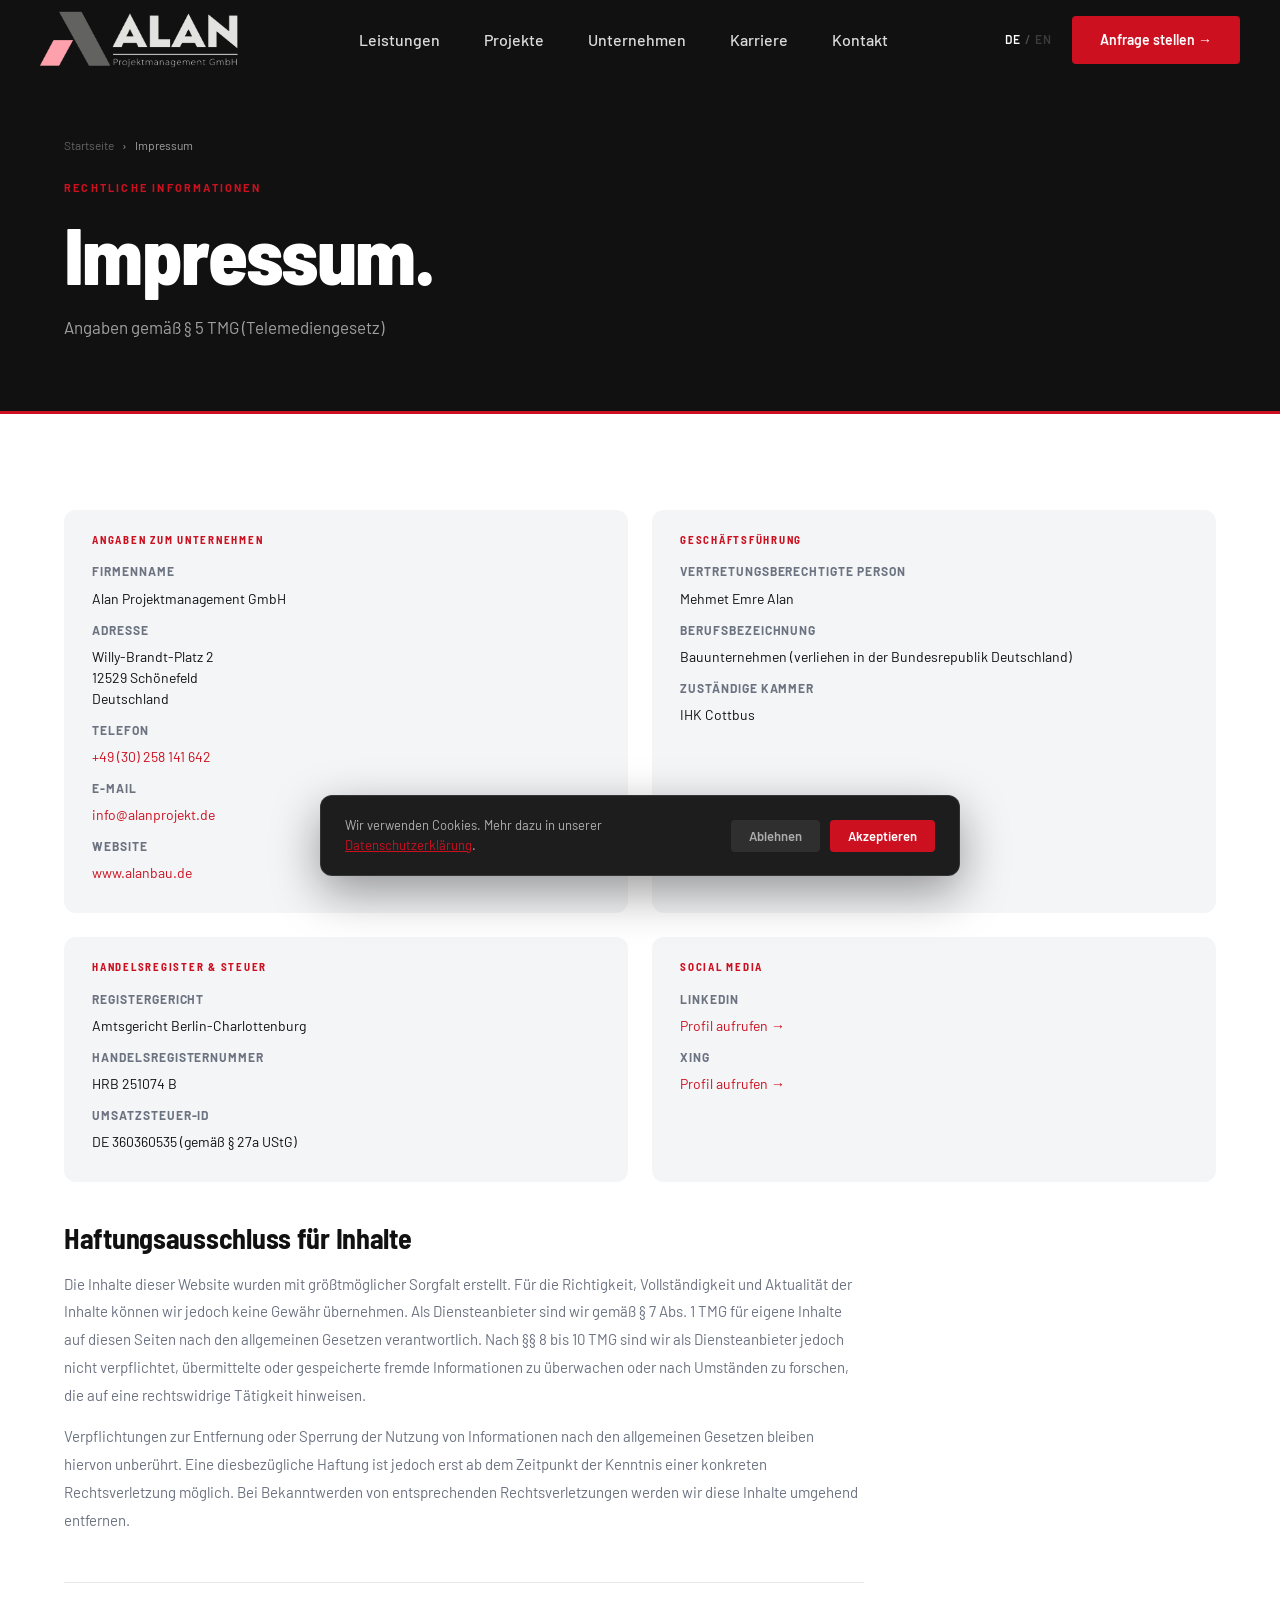
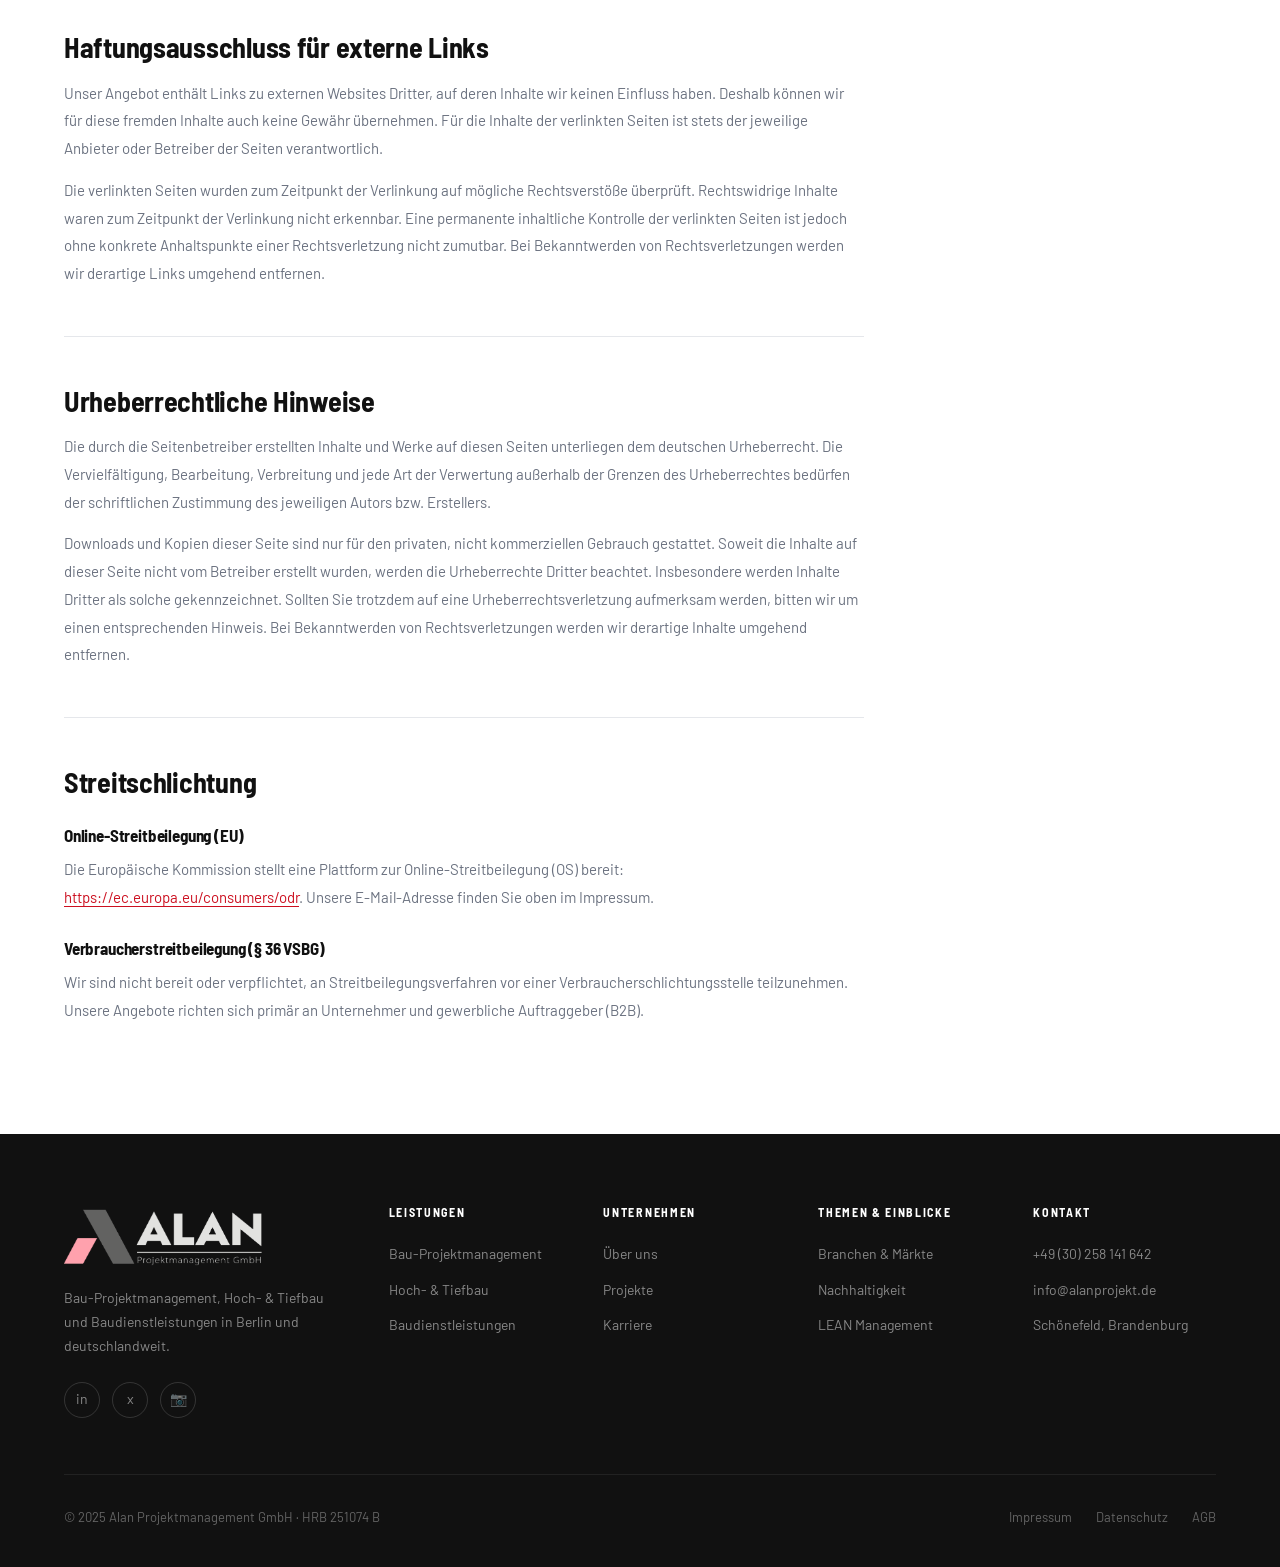
<file: impressum.html>
<!DOCTYPE html>
<html lang="de">
<head>
  <meta charset="UTF-8">
  <meta name="viewport" content="width=device-width, initial-scale=1.0">

  <meta http-equiv="X-Frame-Options" content="SAMEORIGIN">
  <meta http-equiv="Referrer-Policy" content="strict-origin-when-cross-origin">
  <meta http-equiv="Permissions-Policy" content="camera=(), microphone=(), geolocation=()">

  <title>Impressum · Alan Projektmanagement GmbH — ALANBAU</title>
  <meta name="description" content="Impressum der Alan Projektmanagement GmbH (ALANBAU) — Angaben gemäß § 5 TMG, Handelsregistereintrag, Geschäftsführung.">
  <meta name="robots" content="index, follow">
  <link rel="canonical" href="https://www.alanbau.de/impressum.html">

  <link rel="icon" href="./assets/favicon.ico">
  <link rel="preconnect" href="https://fonts.googleapis.com">
  <link rel="preconnect" href="https://fonts.gstatic.com" crossorigin>
  <link rel="stylesheet" href="https://fonts.googleapis.com/css2?family=Barlow:wght@400;500;600&family=Barlow+Semi+Condensed:wght@600;700;800&display=swap">
  <link rel="stylesheet" href="./assets/css/main.css">

  <script type="application/ld+json">
  {
    "@context": "https://schema.org",
    "@type": "BreadcrumbList",
    "itemListElement": [
      { "@type": "ListItem", "position": 1, "name": "Startseite", "item": "https://www.alanbau.de/" },
      { "@type": "ListItem", "position": 2, "name": "Impressum",  "item": "https://www.alanbau.de/impressum.html" }
    ]
  }
  </script>
  <link rel="alternate" type="application/rss+xml" title="ALANBAU Blog" href="/blog/feed.xml">
</head>
<body>

  <!-- ═══════════════════════════ COOKIE BANNER ═══════════════════════════ -->
  <div class="cookie-banner" id="cookie-banner" style="display:none" role="dialog" aria-label="Cookie-Einstellungen">
    <p class="cookie-text">Wir verwenden Cookies. Mehr dazu in unserer <a href="./datenschutz.html">Datenschutzerklärung</a>.</p>
    <div class="cookie-actions">
      <button class="cookie-btn cookie-btn--decline" id="cookie-decline">Ablehnen</button>
      <button class="cookie-btn cookie-btn--accept"  id="cookie-accept">Akzeptieren</button>
    </div>
  </div>

  <!-- ═══════════════════════════ MOBILE OVERLAY ═══════════════════════════ -->
  <div class="nav-mobile-overlay" id="mobile-overlay" role="navigation" aria-label="Mobile Navigation">
    <button class="nav-mobile-close" id="mobile-close" aria-label="Menü schließen">&#x2715;</button>
    <a href="./leistungen.html">Leistungen</a>
    <a href="./projekte.html">Projekte</a>
    <a href="./ueber-uns.html">Unternehmen</a>
    <a href="./karriere.html">Karriere</a>
    <a href="./index.html#contact">Kontakt</a>
  </div>

  <!-- ═══════════════════════════ NAVBAR ═══════════════════════════ -->
  <nav id="navbar" role="navigation" aria-label="Hauptnavigation">
    <a href="./index.html" class="nav-logo" aria-label="ALANBAU — Startseite">
      <img src="./assets/images/company-logo.png" alt="Alan Projektmanagement GmbH" width="48" height="48">
      <span class="nav-logo-text" style="display:none">ALAN<span class="red">BAU</span></span>
    </a>
    <ul class="nav-links">
      <li><a href="./leistungen.html">Leistungen</a></li>
      <li><a href="./projekte.html">Projekte</a></li>
      <li><a href="./ueber-uns.html">Unternehmen</a></li>
      <li><a href="./karriere.html">Karriere</a></li>
      <li><a href="./index.html#contact">Kontakt</a></li>
    </ul>
    <div class="nav-right">
      <div class="lang-toggle" aria-label="Sprache">
        <span class="active">DE</span>
        <span style="color:rgba(255,255,255,0.25)">/</span>
        <span style="opacity:0.3">EN</span>
      </div>
      <a href="./index.html#contact" class="btn-primary">Anfrage stellen →</a>
      <button class="nav-hamburger" id="hamburger" aria-label="Menü öffnen" aria-expanded="false" aria-controls="mobile-overlay">
        <span></span><span></span><span></span>
      </button>
    </div>
  </nav>

  <!-- ═══════════════════════════ PAGE HERO ═══════════════════════════ -->
  <header class="page-hero" aria-label="Impressum">
    <div class="container">
      <nav class="breadcrumb" aria-label="Breadcrumb">
        <a href="./index.html">Startseite</a>
        <span aria-hidden="true">›</span>
        <span>Impressum</span>
      </nav>
      <p class="page-hero-label">Rechtliche Informationen</p>
      <h1 class="page-hero-title">Impressum.</h1>
      <p class="page-hero-sub">Angaben gemäß § 5 TMG (Telemediengesetz)</p>
    </div>
  </header>

  <!-- ═══════════════════════════ IMPRESSUM INHALT ═══════════════════════════ -->
  <section class="section" aria-label="Impressum Angaben">
    <div class="container">

      <!-- Unternehmensangaben -->
      <div class="impressum-grid reveal">
        <div class="impressum-block">
          <h3>Angaben zum Unternehmen</h3>
          <dl>
            <dt>Firmenname</dt>
            <dd>Alan Projektmanagement GmbH</dd>
            <dt>Adresse</dt>
            <dd>Willy-Brandt-Platz 2<br>12529 Schönefeld<br>Deutschland</dd>
            <dt>Telefon</dt>
            <dd><a href="tel:+4930258141642">+49 (30) 258 141 642</a></dd>
            <dt>E-Mail</dt>
            <dd><a href="mailto:info@alanprojekt.de">info@alanprojekt.de</a></dd>
            <dt>Website</dt>
            <dd><a href="https://www.alanbau.de">www.alanbau.de</a></dd>
          </dl>
        </div>
        <div class="impressum-block">
          <h3>Geschäftsführung</h3>
          <dl>
            <dt>Vertretungsberechtigte Person</dt>
            <dd>Mehmet Emre Alan</dd>
            <dt>Berufsbezeichnung</dt>
            <dd>Bauunternehmen (verliehen in der Bundesrepublik Deutschland)</dd>
            <dt>Zuständige Kammer</dt>
            <dd>IHK Cottbus</dd>
          </dl>
        </div>
        <div class="impressum-block">
          <h3>Handelsregister &amp; Steuer</h3>
          <dl>
            <dt>Registergericht</dt>
            <dd>Amtsgericht Berlin-Charlottenburg</dd>
            <dt>Handelsregisternummer</dt>
            <dd>HRB 251074 B</dd>
            <dt>Umsatzsteuer-ID</dt>
            <dd>DE 360360535 (gemäß § 27a UStG)</dd>
          </dl>
        </div>
        <div class="impressum-block">
          <h3>Social Media</h3>
          <dl>
            <dt>LinkedIn</dt>
            <dd><a href="https://www.linkedin.com/company/alan-consulting-bau-projektmanagement-gmbh/" target="_blank" rel="noopener noreferrer">Profil aufrufen →</a></dd>
            <dt>XING</dt>
            <dd><a href="https://www.xing.com/pages/alan-projektmanagement-gmbh/about_us" target="_blank" rel="noopener noreferrer">Profil aufrufen →</a></dd>
          </dl>
        </div>
      </div>

      <!-- Rechtliche Hinweise -->
      <div class="legal-content reveal">

        <h2 id="haftungsausschluss-inhalte">Haftungsausschluss für Inhalte</h2>
        <p>Die Inhalte dieser Website wurden mit größtmöglicher Sorgfalt erstellt. Für die Richtigkeit, Vollständigkeit und Aktualität der Inhalte können wir jedoch keine Gewähr übernehmen. Als Diensteanbieter sind wir gemäß § 7 Abs. 1 TMG für eigene Inhalte auf diesen Seiten nach den allgemeinen Gesetzen verantwortlich. Nach §§ 8 bis 10 TMG sind wir als Diensteanbieter jedoch nicht verpflichtet, übermittelte oder gespeicherte fremde Informationen zu überwachen oder nach Umständen zu forschen, die auf eine rechtswidrige Tätigkeit hinweisen.</p>
        <p>Verpflichtungen zur Entfernung oder Sperrung der Nutzung von Informationen nach den allgemeinen Gesetzen bleiben hiervon unberührt. Eine diesbezügliche Haftung ist jedoch erst ab dem Zeitpunkt der Kenntnis einer konkreten Rechtsverletzung möglich. Bei Bekanntwerden von entsprechenden Rechtsverletzungen werden wir diese Inhalte umgehend entfernen.</p>

        <h2 id="externe-links">Haftungsausschluss für externe Links</h2>
        <p>Unser Angebot enthält Links zu externen Websites Dritter, auf deren Inhalte wir keinen Einfluss haben. Deshalb können wir für diese fremden Inhalte auch keine Gewähr übernehmen. Für die Inhalte der verlinkten Seiten ist stets der jeweilige Anbieter oder Betreiber der Seiten verantwortlich.</p>
        <p>Die verlinkten Seiten wurden zum Zeitpunkt der Verlinkung auf mögliche Rechtsverstöße überprüft. Rechtswidrige Inhalte waren zum Zeitpunkt der Verlinkung nicht erkennbar. Eine permanente inhaltliche Kontrolle der verlinkten Seiten ist jedoch ohne konkrete Anhaltspunkte einer Rechtsverletzung nicht zumutbar. Bei Bekanntwerden von Rechtsverletzungen werden wir derartige Links umgehend entfernen.</p>

        <h2 id="urheberrecht">Urheberrechtliche Hinweise</h2>
        <p>Die durch die Seitenbetreiber erstellten Inhalte und Werke auf diesen Seiten unterliegen dem deutschen Urheberrecht. Die Vervielfältigung, Bearbeitung, Verbreitung und jede Art der Verwertung außerhalb der Grenzen des Urheberrechtes bedürfen der schriftlichen Zustimmung des jeweiligen Autors bzw. Erstellers.</p>
        <p>Downloads und Kopien dieser Seite sind nur für den privaten, nicht kommerziellen Gebrauch gestattet. Soweit die Inhalte auf dieser Seite nicht vom Betreiber erstellt wurden, werden die Urheberrechte Dritter beachtet. Insbesondere werden Inhalte Dritter als solche gekennzeichnet. Sollten Sie trotzdem auf eine Urheberrechtsverletzung aufmerksam werden, bitten wir um einen entsprechenden Hinweis. Bei Bekanntwerden von Rechtsverletzungen werden wir derartige Inhalte umgehend entfernen.</p>

        <h2 id="streitbeilegung">Streitschlichtung</h2>
        <h3>Online-Streitbeilegung (EU)</h3>
        <p>Die Europäische Kommission stellt eine Plattform zur Online-Streitbeilegung (OS) bereit: <a href="https://ec.europa.eu/consumers/odr" target="_blank" rel="noopener noreferrer">https://ec.europa.eu/consumers/odr</a>. Unsere E-Mail-Adresse finden Sie oben im Impressum.</p>
        <h3>Verbraucherstreitbeilegung (§ 36 VSBG)</h3>
        <p>Wir sind nicht bereit oder verpflichtet, an Streitbeilegungsverfahren vor einer Verbraucherschlichtungsstelle teilzunehmen. Unsere Angebote richten sich primär an Unternehmer und gewerbliche Auftraggeber (B2B).</p>

      </div>
    </div>
  </section>

  <!-- ═══════════════════════════ FOOTER ═══════════════════════════ -->
  <footer>
    <div class="container">
      <div class="footer-grid">
        <div class="footer-brand">
          <a href="./index.html" class="nav-logo" aria-label="ALANBAU Startseite">
            <img src="./assets/images/company-logo.png" alt="Alan Projektmanagement GmbH" width="40" height="40" loading="lazy">
            <span class="nav-logo-text" style="display:none">ALAN<span class="red">BAU</span></span>
          </a>
          <p>Bau-Projektmanagement, Hoch- &amp; Tiefbau und Baudienstleistungen in Berlin und deutschlandweit.</p>
          <div class="footer-social">
            <a href="https://www.linkedin.com/company/alan-consulting-bau-projektmanagement-gmbh/" target="_blank" rel="noopener noreferrer" aria-label="LinkedIn">in</a>
            <a href="https://www.xing.com/pages/alan-projektmanagement-gmbh/about_us" target="_blank" rel="noopener noreferrer" aria-label="XING">x</a>
            <a href="https://www.instagram.com/alaninteriordesign/" target="_blank" rel="noopener noreferrer" aria-label="Instagram">&#x1F4F7;</a>
          </div>
        </div>
        <div class="footer-col">
          <h5>Leistungen</h5>
          <ul>
            <li><a href="./leistungen.html#projektmanagement">Bau-Projektmanagement</a></li>
            <li><a href="./leistungen.html#hochtiefbau">Hoch- &amp; Tiefbau</a></li>
            <li><a href="./leistungen.html#baudienstleistungen">Baudienstleistungen</a></li>
          </ul>
        </div>
        <div class="footer-col">
          <h5>Unternehmen</h5>
          <ul>
            <li><a href="./ueber-uns.html">Über uns</a></li>
            <li><a href="./projekte.html">Projekte</a></li>
            <li><a href="./karriere.html">Karriere</a></li>
          </ul>
        </div>
        <div class="footer-col">
          <h5>Themen &amp; Einblicke</h5>
          <ul>
            <li><a href="./branchen.html">Branchen &amp; Märkte</a></li>
            <li><a href="./nachhaltigkeit.html">Nachhaltigkeit</a></li>
            <li><a href="./lean.html">LEAN Management</a></li>
          </ul>
        </div>
        <div class="footer-col">
          <h5>Kontakt</h5>
          <ul>
            <li><a href="tel:+4930258141642">+49 (30) 258 141 642</a></li>
            <li><a href="mailto:info@alanprojekt.de">info@alanprojekt.de</a></li>
            <li><a href="https://maps.google.com/?q=Willy-Brandt-Platz+2,+12529+Schönefeld" target="_blank" rel="noopener noreferrer">Schönefeld, Brandenburg</a></li>
          </ul>
        </div>
      </div>
      <div class="footer-bottom">
        <p>© 2025 Alan Projektmanagement GmbH · HRB 251074 B</p>
        <div class="footer-bottom-links">
          <a href="./impressum.html">Impressum</a>
          <a href="./datenschutz.html">Datenschutz</a>
          <a href="./agb.html">AGB</a>
        </div>
      </div>
    </div>
  </footer>

  <script src="./assets/js/main.js" defer></script>
</body>
</html>
</file>
<file: assets/css/main.css>
/* ============================================================
   ALANBAU — main.css
   Design-System: Weiß/Rot, Barlow, Corporate Construction
   ============================================================ */

/* ── ROOT VARIABLES ──────────────────────────────────────── */
:root {
  --bg:          #FFFFFF;
  --bg-alt:      #F4F5F7;
  --bg-dark:     #111111;
  --red:         #CC1020;
  --red-hover:   #A80E1A;
  --red-pale:    #FFF0F1;
  --text:        #111111;
  --text-muted:  #6B7280;
  --border:      #E5E7EB;
  --shadow:      0 4px 24px rgba(0,0,0,0.08);
  --shadow-lg:   0 12px 48px rgba(0,0,0,0.14);
  --radius:      4px;
  --radius-lg:   12px;
  --transition:  0.22s ease;
  --container:   1200px;
  --nav-h:       80px;
  --font:        'Barlow', sans-serif;
  --font-display:'Barlow Semi Condensed', sans-serif;
}

/* ── RESET & BASE ─────────────────────────────────────────── */
*, *::before, *::after { box-sizing: border-box; margin: 0; padding: 0; }

html {
  scroll-behavior: smooth;
  scrollbar-width: thin;
  scrollbar-color: var(--red) transparent;
}
html::-webkit-scrollbar        { width: 6px; }
html::-webkit-scrollbar-track  { background: transparent; }
html::-webkit-scrollbar-thumb  { background: var(--red); border-radius: 3px; }

body {
  font-family: var(--font);
  font-size: 16px;
  line-height: 1.6;
  color: var(--text);
  background: var(--bg);
  overflow-x: hidden;
  -webkit-font-smoothing: antialiased;
  scroll-padding-top: var(--nav-h);
}

img { max-width: 100%; height: auto; display: block; }
a   { color: inherit; text-decoration: none; }
ul  { list-style: none; }

/* ── TYPOGRAPHY ───────────────────────────────────────────── */
h1, h2, h3, h4, h5 {
  font-family: var(--font-display);
  font-weight: 700;
  line-height: 1.15;
  letter-spacing: -0.01em;
}

/* ── UTILITIES ────────────────────────────────────────────── */
.container {
  max-width: var(--container);
  margin: 0 auto;
  padding: 0 24px;
}
.section { padding: 96px 0; }
.section--alt { background: var(--bg-alt); }

.section-label {
  font-size: 11px;
  font-weight: 700;
  letter-spacing: 0.18em;
  text-transform: uppercase;
  color: var(--red);
  margin-bottom: 16px;
}
.section-title {
  font-size: clamp(32px, 5vw, 52px);
  font-weight: 800;
  color: var(--text);
  line-height: 1.1;
  margin-bottom: 20px;
}
.section-sub {
  font-size: 17px;
  color: var(--text-muted);
  line-height: 1.7;
  max-width: 640px;
}

/* ── BUTTONS ──────────────────────────────────────────────── */
.btn-primary {
  display: inline-flex;
  align-items: center;
  gap: 8px;
  background: var(--red);
  color: #fff;
  font-family: var(--font);
  font-size: 14px;
  font-weight: 600;
  padding: 13px 28px;
  border-radius: var(--radius);
  border: none;
  cursor: pointer;
  transition: background var(--transition), transform var(--transition);
  white-space: nowrap;
}
.btn-primary:hover  { background: var(--red-hover); transform: translateY(-1px); }

.btn-ghost {
  display: inline-flex;
  align-items: center;
  gap: 8px;
  background: transparent;
  color: #fff;
  font-family: var(--font);
  font-size: 14px;
  font-weight: 600;
  padding: 12px 28px;
  border-radius: var(--radius);
  border: 1.5px solid rgba(255,255,255,0.5);
  cursor: pointer;
  transition: border-color var(--transition), background var(--transition);
}
.btn-ghost:hover { border-color: #fff; background: rgba(255,255,255,0.08); }

.btn-hero {
  display: inline-flex;
  align-items: center;
  gap: 8px;
  background: var(--red);
  color: #fff;
  font-family: var(--font);
  font-size: 15px;
  font-weight: 700;
  padding: 16px 36px;
  border-radius: var(--radius);
  border: none;
  cursor: pointer;
  transition: background var(--transition), transform var(--transition), box-shadow var(--transition);
}
.btn-hero:hover { background: var(--red-hover); transform: translateY(-2px); box-shadow: 0 8px 24px rgba(204,16,32,0.35); }
/* Arrow-Slide für .btn-hero CTA-Buttons */
.btn-hero .arrow {
  display: inline-block;
  transition: transform 0.22s ease;
}
.btn-hero:hover .arrow {
  transform: translateX(4px);
}

/* ── NAVBAR ───────────────────────────────────────────────── */
#navbar {
  position: fixed;
  top: 0; left: 0; right: 0;
  z-index: 1000;
  height: var(--nav-h);
  display: flex;
  align-items: center;
  justify-content: space-between;
  padding: 0 40px;
  background: transparent;
  transition: background var(--transition), box-shadow var(--transition);
}
#navbar.scrolled {
  background: rgba(255,255,255,0.97);
  box-shadow: 0 2px 20px rgba(0,0,0,0.08);
  backdrop-filter: blur(12px);
  -webkit-backdrop-filter: blur(12px);
}

.nav-logo {
  display: flex;
  align-items: center;
  gap: 10px;
  text-decoration: none;
  flex-shrink: 0;
}
.nav-logo img {
  height: 64px;
  width: auto;
  object-fit: contain;
  transition: filter var(--transition);
}
#navbar:not(.scrolled) .nav-logo img {
  filter: invert(1) hue-rotate(180deg);
}
.nav-logo-text {
  font-family: var(--font-display);
  font-size: 22px;
  font-weight: 800;
  color: #fff;
  letter-spacing: 0.02em;
  transition: color var(--transition);
}
#navbar.scrolled .nav-logo-text { color: var(--text); }
.nav-logo-text .red { color: var(--red); }

.nav-links {
  display: flex;
  align-items: center;
  gap: 44px;
}
.nav-links a {
  font-size: 16px;
  font-weight: 500;
  color: rgba(255,255,255,0.85);
  text-decoration: none;
  position: relative;
  transition: color var(--transition);
}
.nav-links a::after {
  content: '';
  position: absolute;
  bottom: -3px; left: 0;
  width: 0; height: 2px;
  background: var(--red);
  transition: width var(--transition);
}
.nav-links a:hover { color: #fff; }
.nav-links a:hover::after { width: 100%; }
#navbar.scrolled .nav-links a { color: var(--text-muted); }
#navbar.scrolled .nav-links a:hover { color: var(--red); }

.nav-right {
  display: flex;
  align-items: center;
  gap: 20px;
}

.lang-toggle {
  font-size: 12px;
  font-weight: 600;
  color: rgba(255,255,255,0.6);
  letter-spacing: 0.08em;
  display: flex;
  gap: 4px;
}
.lang-toggle .active {
  color: #fff;
}
#navbar.scrolled .lang-toggle { color: var(--text-muted); }
#navbar.scrolled .lang-toggle .active { color: var(--text); }

/* Lang toggle buttons */
.lang-btn {
  background: none;
  border: none;
  cursor: pointer;
  user-select: none;
  -webkit-user-select: none;
  font-size: 12px;
  font-weight: 600;
  letter-spacing: 0.08em;
  color: rgba(255,255,255,0.4);
  padding: 0;
  line-height: 1;
  transition: color var(--transition);
}
.lang-btn.lang-active {
  color: var(--red);
}
.lang-btn:hover:not(.lang-active) {
  color: rgba(255,255,255,0.8);
}
#navbar.scrolled .lang-btn {
  color: var(--text-muted);
}
#navbar.scrolled .lang-btn.lang-active {
  color: var(--red);
}
#navbar.scrolled .lang-btn:hover:not(.lang-active) {
  color: var(--text);
}
.lang-sep {
  color: rgba(255,255,255,0.25);
  font-size: 12px;
  font-weight: 400;
}
#navbar.scrolled .lang-sep {
  color: var(--border);
}

/* Mobile lang toggle */
.lang-toggle--mobile {
  margin-top: 8px;
  font-size: clamp(18px, 4vw, 24px);
}
.lang-toggle--mobile .lang-btn {
  font-size: clamp(18px, 4vw, 24px);
  font-weight: 700;
  color: rgba(255,255,255,0.5);
}
.lang-toggle--mobile .lang-btn.lang-active {
  color: var(--red);
}
.lang-toggle--mobile .lang-btn:hover:not(.lang-active) {
  color: #fff;
}
.lang-toggle--mobile .lang-sep {
  font-size: clamp(18px, 4vw, 24px);
  color: rgba(255,255,255,0.2);
}

/* ── HAMBURGER ────────────────────────────────────────────── */
.nav-hamburger {
  display: none;
  flex-direction: column;
  gap: 5px;
  cursor: pointer;
  padding: 8px;
  background: none;
  border: none;
  z-index: 1100;
}
.nav-hamburger span {
  display: block;
  width: 24px;
  height: 2px;
  background: #fff;
  border-radius: 2px;
  transition: transform var(--transition), opacity var(--transition);
}
#navbar.scrolled .nav-hamburger span { background: var(--text); }
.nav-hamburger.open span:nth-child(1) { transform: translateY(7px) rotate(45deg); }
.nav-hamburger.open span:nth-child(2) { opacity: 0; }
.nav-hamburger.open span:nth-child(3) { transform: translateY(-7px) rotate(-45deg); }

.nav-mobile-overlay {
  display: none;
  position: fixed;
  inset: 0;
  background: rgba(17,17,17,0.97);
  z-index: 999;
  flex-direction: column;
  align-items: center;
  justify-content: center;
  gap: 36px;
  opacity: 0;
  transition: opacity 0.3s ease;
}
.nav-mobile-overlay.open {
  display: flex;
  opacity: 1;
}
.nav-mobile-overlay a {
  font-family: var(--font-display);
  font-size: clamp(28px, 6vw, 42px);
  font-weight: 700;
  color: #fff;
  letter-spacing: -0.01em;
  transition: color var(--transition);
}
.nav-mobile-overlay a:hover { color: var(--red); }
.nav-mobile-close {
  position: absolute;
  top: 24px; right: 32px;
  background: none;
  border: none;
  color: rgba(255,255,255,0.5);
  font-size: 28px;
  cursor: pointer;
  line-height: 1;
}

/* ── HERO ─────────────────────────────────────────────────── */
#hero {
  position: relative;
  min-height: 100vh;
  display: flex;
  align-items: center;
  overflow: hidden;
  background: #111;
}

.hero-bg {
  position: absolute;
  inset: 0;
  width: 100%;
  height: 100%;
  object-fit: cover;
  object-position: center;
  opacity: 0.55;
}

.hero-gradient {
  position: absolute;
  inset: 0;
  background: linear-gradient(
    135deg,
    rgba(17,17,17,0.75) 0%,
    rgba(17,17,17,0.35) 50%,
    rgba(204,16,32,0.12) 100%
  );
}

.hero-content {
  position: relative;
  z-index: 2;
  padding: 0 40px;
  max-width: 820px;
  padding-top: var(--nav-h);
}

.hero-eyebrow {
  font-size: 11px;
  font-weight: 700;
  letter-spacing: 0.2em;
  text-transform: uppercase;
  color: var(--red);
  margin-bottom: 24px;
  opacity: 0;
  transform: translateY(16px);
  animation: fadeUp 0.55s cubic-bezier(0.16,1,0.3,1) 0.15s forwards;
}

.hero-title {
  font-family: var(--font-display);
  font-size: clamp(52px, 8vw, 96px);
  font-weight: 800;
  color: #fff;
  line-height: 1.0;
  letter-spacing: -0.03em;
  margin-bottom: 28px;
  opacity: 0;
  transform: translateY(20px);
  animation: fadeUp 0.6s cubic-bezier(0.16,1,0.3,1) 0.28s forwards;
}
.hero-title .red { color: var(--red); }

.hero-sub {
  font-size: clamp(15px, 2vw, 18px);
  color: rgba(255,255,255,0.78);
  line-height: 1.7;
  max-width: 560px;
  margin-bottom: 40px;
  opacity: 0;
  transform: translateY(16px);
  animation: fadeUp 0.6s cubic-bezier(0.16,1,0.3,1) 0.42s forwards;
}

.hero-ctas {
  display: flex;
  gap: 16px;
  flex-wrap: wrap;
  opacity: 0;
  transform: translateY(16px);
  animation: fadeUp 0.6s cubic-bezier(0.16,1,0.3,1) 0.55s forwards;
}

.hero-scroll {
  position: absolute;
  bottom: 32px;
  left: 50%;
  transform: translateX(-50%);
  display: flex;
  flex-direction: column;
  align-items: center;
  gap: 8px;
  color: rgba(255,255,255,0.4);
  font-size: 10px;
  font-weight: 600;
  letter-spacing: 0.14em;
  text-transform: uppercase;
  z-index: 2;
}
.scroll-line {
  width: 1px;
  height: 48px;
  background: linear-gradient(to bottom, rgba(255,255,255,0.4), transparent);
  animation: scrollPulse 1.8s ease-in-out infinite;
}

/* ── SERVICES ─────────────────────────────────────────────── */
#services {
  padding: 96px 0;
  background: var(--bg);
}
.services-header {
  text-align: center;
  margin-bottom: 64px;
}
.services-header .section-sub {
  margin: 0 auto;
}

.services-grid {
  display: grid;
  grid-template-columns: repeat(3, 1fr);
  gap: 28px;
}

.service-card {
  background: var(--bg);
  border: 1px solid var(--border);
  border-radius: var(--radius-lg);
  padding: 40px 36px;
  cursor: pointer;
  transition: transform var(--transition), box-shadow var(--transition), border-color var(--transition);
  position: relative;
  overflow: hidden;
}
.service-card::before {
  content: '';
  position: absolute;
  top: 0; left: 0; right: 0;
  height: 3px;
  background: var(--red);
  transform: scaleX(0);
  transition: transform 0.3s ease;
  transform-origin: left;
}
.service-card:hover {
  transform: translateY(-6px);
  box-shadow: var(--shadow-lg);
  border-color: transparent;
}
.service-card:hover::before { transform: scaleX(1); }

.service-num {
  font-size: 11px;
  font-weight: 700;
  letter-spacing: 0.16em;
  color: var(--red);
  text-transform: uppercase;
  margin-bottom: 20px;
}
.service-icon {
  font-size: 36px;
  margin-bottom: 20px;
  display: block;
}
.service-name {
  font-family: var(--font-display);
  font-size: 22px;
  font-weight: 700;
  color: var(--text);
  margin-bottom: 12px;
}
.service-desc {
  font-size: 14px;
  color: var(--text-muted);
  line-height: 1.7;
  margin-bottom: 28px;
}
.service-link {
  display: inline-flex;
  align-items: center;
  gap: 6px;
  font-size: 13px;
  font-weight: 600;
  color: var(--red);
  transition: gap var(--transition);
}
.service-link:hover { gap: 10px; }

/* ── PROJECTS ─────────────────────────────────────────────── */
#projects { padding: 96px 0; background: var(--bg-alt); }

.projects-header {
  display: flex;
  justify-content: space-between;
  align-items: flex-end;
  margin-bottom: 48px;
  flex-wrap: wrap;
  gap: 24px;
}

.projects-grid {
  display: grid;
  grid-template-columns: repeat(3, 1fr);
  gap: 24px;
}

.project-card {
  border-radius: var(--radius-lg);
  overflow: hidden;
  position: relative;
  cursor: pointer;
  background: #1a1a1a;
  aspect-ratio: 4/3;
  transition: transform var(--transition), box-shadow var(--transition);
}
.project-card:hover { transform: translateY(-4px); box-shadow: var(--shadow-lg); }
.project-card::after {
  content: '';
  position: absolute;
  inset: 0;
  border-radius: inherit;
  border: 2px solid transparent;
  transition: border-color 0.3s ease;
  pointer-events: none;
}
.project-card:hover::after { border-color: var(--red); }

.project-img {
  width: 100%;
  height: 100%;
  object-fit: cover;
  transition: transform 0.5s ease, opacity var(--transition);
}
.project-card:hover .project-img { transform: scale(1.05); opacity: 0.75; }

.project-card-content {
  position: absolute;
  bottom: 0; left: 0; right: 0;
  padding: 24px;
  background: linear-gradient(to top, rgba(17,17,17,0.92) 0%, transparent 100%);
}
.project-name {
  font-family: var(--font-display);
  font-size: 18px;
  font-weight: 700;
  color: #fff;
  margin-bottom: 8px;
}
.project-tags {
  display: flex;
  flex-wrap: wrap;
  gap: 6px;
  align-self: flex-start;
}
.project-tag {
  font-size: 11px;
  font-weight: 600;
  padding: 3px 10px;
  border-radius: 20px;
  background: rgba(204,16,32,0.2);
  color: rgba(255,255,255,0.85);
  border: 1px solid rgba(204,16,32,0.3);
  width: fit-content;
}

/* ── ABOUT ────────────────────────────────────────────────── */
#about { padding: 96px 0; background: var(--bg); }

.about-grid {
  display: grid;
  grid-template-columns: 1fr 1fr;
  gap: 80px;
  align-items: center;
}
.about-img-wrap {
  position: relative;
  border-radius: var(--radius-lg);
  overflow: hidden;
  aspect-ratio: 4/3;
}
.about-img-wrap img {
  width: 100%;
  height: 100%;
  object-fit: cover;
}
.about-img-accent {
  position: absolute;
  bottom: -16px; right: -16px;
  width: 120px; height: 120px;
  background: var(--red);
  border-radius: var(--radius-lg);
  z-index: -1;
}

.about-title {
  font-size: clamp(32px, 4vw, 48px);
  font-weight: 800;
  color: var(--text);
  margin-bottom: 20px;
}
.about-text {
  font-size: 16px;
  color: var(--text-muted);
  line-height: 1.8;
  margin-bottom: 40px;
}

.about-usps {
  display: grid;
  grid-template-columns: 1fr 1fr;
  gap: 20px;
  margin-bottom: 40px;
}
.usp-item {
  display: flex;
  flex-direction: column;
  gap: 4px;
}
.usp-label {
  font-size: 12px;
  font-weight: 700;
  letter-spacing: 0.1em;
  text-transform: uppercase;
  color: var(--red);
}
.usp-value {
  font-size: 15px;
  font-weight: 600;
  color: var(--text);
}

/* ── CONTACT ──────────────────────────────────────────────── */
#contact { padding: 96px 0; background: var(--bg-alt); }

.contact-grid {
  display: grid;
  grid-template-columns: 1fr 1.4fr;
  gap: 80px;
  align-items: start;
}
.contact-title {
  font-size: clamp(32px, 4vw, 48px);
  font-weight: 800;
  color: var(--text);
  margin-bottom: 20px;
}
.contact-sub {
  font-size: 16px;
  color: var(--text-muted);
  line-height: 1.7;
  margin-bottom: 40px;
}
.contact-info {
  display: flex;
  flex-direction: column;
  gap: 16px;
}
.contact-info-item {
  display: flex;
  align-items: flex-start;
  gap: 12px;
}
.contact-info-icon {
  font-size: 18px;
  flex-shrink: 0;
  margin-top: 2px;
}
.contact-info-text {
  font-size: 15px;
  color: var(--text-muted);
  line-height: 1.5;
}
.contact-info-text strong { color: var(--text); display: block; }
.contact-info-text a { color: var(--text-muted); transition: color var(--transition); }
.contact-info-text a:hover { color: var(--red); }

/* ── FORM ─────────────────────────────────────────────────── */
.contact-form {
  background: var(--bg);
  padding: 40px;
  border-radius: var(--radius-lg);
  box-shadow: var(--shadow);
  display: flex;
  flex-direction: column;
  gap: 20px;
}

.form-row { display: grid; grid-template-columns: 1fr 1fr; gap: 16px; }

.form-group { display: flex; flex-direction: column; gap: 6px; }

.form-label {
  font-size: 13px;
  font-weight: 600;
  color: var(--text);
  letter-spacing: 0.02em;
}

.form-input,
.form-select,
.form-textarea {
  font-family: var(--font);
  font-size: 15px;
  color: var(--text);
  background: var(--bg);
  border: 1.5px solid var(--border);
  border-radius: var(--radius);
  padding: 12px 16px;
  width: 100%;
  transition: border-color var(--transition), box-shadow var(--transition);
  outline: none;
}
.form-input::placeholder,
.form-textarea::placeholder { color: var(--text-muted); }
.form-input:focus,
.form-select:focus,
.form-textarea:focus {
  border-color: var(--red);
  box-shadow: 0 0 0 3px rgba(204,16,32,0.1);
}

.form-textarea { resize: vertical; min-height: 120px; }

.form-select { cursor: pointer; appearance: none;
  background-image: url("data:image/svg+xml,%3Csvg xmlns='http://www.w3.org/2000/svg' width='12' height='8' viewBox='0 0 12 8'%3E%3Cpath d='M1 1l5 5 5-5' stroke='%236B7280' stroke-width='1.5' fill='none' stroke-linecap='round'/%3E%3C/svg%3E");
  background-repeat: no-repeat;
  background-position: right 14px center;
  padding-right: 40px;
}

.form-submit {
  align-self: flex-start;
  background: var(--red);
  color: #fff;
  font-family: var(--font);
  font-size: 15px;
  font-weight: 700;
  padding: 15px 36px;
  border: none;
  border-radius: var(--radius);
  cursor: pointer;
  transition: background var(--transition), transform var(--transition);
  display: inline-flex;
  align-items: center;
  gap: 8px;
}
.form-submit:hover { background: var(--red-hover); transform: translateY(-1px); }
.form-submit:disabled { opacity: 0.6; cursor: not-allowed; transform: none; }

.form-success-msg {
  padding: 14px 20px;
  background: rgba(34,197,94,0.1);
  border: 1px solid rgba(34,197,94,0.3);
  border-radius: var(--radius);
  color: #16a34a;
  font-size: 14px;
  font-weight: 500;
  display: none;
}
.form-error-msg {
  padding: 14px 20px;
  background: rgba(239,68,68,0.08);
  border: 1px solid rgba(239,68,68,0.25);
  border-radius: var(--radius);
  color: #dc2626;
  font-size: 14px;
  display: none;
}

/* ── FOOTER ───────────────────────────────────────────────── */
footer {
  background: var(--bg-dark);
  color: rgba(255,255,255,0.7);
  padding: 72px 0 40px;
}

.footer-grid {
  display: grid;
  grid-template-columns: 1.6fr 1fr 1fr 1fr 1fr;
  gap: 32px;
  margin-bottom: 56px;
}

.footer-brand .nav-logo-text { color: #fff; font-size: 20px; }
.footer-brand .nav-logo img { filter: invert(1) hue-rotate(180deg); }
.footer-brand p {
  font-size: 14px;
  color: rgba(255,255,255,0.5);
  line-height: 1.7;
  margin: 16px 0 24px;
  max-width: 280px;
}
.footer-social { display: flex; gap: 12px; }
.footer-social a {
  width: 36px; height: 36px;
  border-radius: 50%;
  border: 1px solid rgba(255,255,255,0.15);
  display: flex; align-items: center; justify-content: center;
  font-size: 14px;
  color: rgba(255,255,255,0.5);
  transition: border-color var(--transition), color var(--transition), background var(--transition);
}
.footer-social a:hover { border-color: var(--red); color: var(--red); background: rgba(204,16,32,0.08); }

.footer-col h5 {
  font-size: 12px;
  font-weight: 700;
  letter-spacing: 0.14em;
  text-transform: uppercase;
  color: #fff;
  margin-bottom: 20px;
}
.footer-col ul { display: flex; flex-direction: column; gap: 10px; }
.footer-col ul li a {
  font-size: 14px;
  color: rgba(255,255,255,0.5);
  transition: color var(--transition);
}
.footer-col ul li a:hover { color: var(--red); }

.footer-bottom {
  border-top: 1px solid rgba(255,255,255,0.07);
  padding-top: 32px;
  display: flex;
  justify-content: space-between;
  align-items: center;
  flex-wrap: wrap;
  gap: 16px;
}
.footer-bottom p { font-size: 13px; color: rgba(255,255,255,0.35); }
.footer-bottom-links { display: flex; gap: 24px; }
.footer-bottom-links a {
  font-size: 13px;
  color: rgba(255,255,255,0.35);
  transition: color var(--transition);
}
.footer-bottom-links a:hover { color: rgba(255,255,255,0.7); }

/* ── FOOTER ZERTIFIKATE LOGOBAR ────────────────────────────── */
.footer-certs {
  display: flex;
  align-items: center;
  justify-content: center;
  gap: 48px;
  padding: 28px 0;
  margin-bottom: 32px;
  border-top: 1px solid rgba(255,255,255,0.06);
  border-bottom: 1px solid rgba(255,255,255,0.06);
  flex-wrap: wrap;
}
.footer-cert-item {
  display: flex;
  align-items: center;
  gap: 12px;
}
.footer-cert-item img {
  height: 36px;
  width: auto;
  filter: grayscale(1) brightness(1.8) opacity(0.55);
  transition: filter 0.35s ease;
}
.footer-cert-item:hover img {
  filter: grayscale(1) brightness(2.2) opacity(0.85);
}
.footer-cert-item span {
  font-size: 0.6875rem;
  font-weight: 600;
  letter-spacing: 0.1em;
  text-transform: uppercase;
  color: rgba(255,255,255,0.35);
}
@media (max-width: 480px) {
  .footer-certs { gap: 28px; }
}

/* ── SERVICE MODAL ────────────────────────────────────────── */
.svc-modal-overlay {
  position: fixed;
  inset: 0;
  background: rgba(0,0,0,0.75);
  backdrop-filter: blur(8px);
  -webkit-backdrop-filter: blur(8px);
  z-index: 9000;
  display: flex;
  align-items: center;
  justify-content: center;
  opacity: 0;
  pointer-events: none;
  transition: opacity 0.3s ease;
}
.svc-modal-overlay.active { opacity: 1; pointer-events: all; }

.svc-modal {
  background: #1a1a1a;
  border: 1px solid rgba(255,255,255,0.08);
  border-radius: 16px;
  max-width: 660px;
  width: calc(100% - 48px);
  padding: 48px 48px 40px;
  position: relative;
  transform: translateY(24px) scale(0.97);
  transition: transform 0.35s cubic-bezier(0.34,1.56,0.64,1);
  box-shadow: 0 40px 80px rgba(0,0,0,0.5);
}
.svc-modal-overlay.active .svc-modal { transform: translateY(0) scale(1); }

.svc-modal-close {
  position: absolute;
  top: 20px; right: 20px;
  background: rgba(255,255,255,0.06);
  border: none;
  color: rgba(255,255,255,0.5);
  font-size: 16px;
  width: 34px; height: 34px;
  border-radius: 50%;
  cursor: pointer;
  display: flex;
  align-items: center;
  justify-content: center;
  transition: background var(--transition), color var(--transition);
}
.svc-modal-close:hover { background: rgba(204,16,32,0.15); color: var(--red); }

.svc-modal-num {
  font-size: 11px;
  font-weight: 700;
  letter-spacing: 0.18em;
  color: var(--red);
  text-transform: uppercase;
  margin-bottom: 10px;
}
.svc-modal-icon { font-size: 36px; margin-bottom: 14px; display: block; }
.svc-modal-title {
  font-size: clamp(24px, 3.5vw, 34px);
  font-weight: 800;
  color: #fff;
  margin-bottom: 14px;
}
.svc-modal-lead {
  font-size: 15px;
  line-height: 1.7;
  color: rgba(255,255,255,0.6);
  margin-bottom: 28px;
  padding-bottom: 24px;
  border-bottom: 1px solid rgba(255,255,255,0.07);
}
.svc-modal-list {
  list-style: none;
  padding: 0;
  margin: 0 0 32px;
  display: grid;
  grid-template-columns: 1fr 1fr;
  gap: 10px 20px;
}
.svc-modal-list li {
  font-size: 13.5px;
  color: rgba(255,255,255,0.7);
  display: flex;
  align-items: flex-start;
  gap: 10px;
  line-height: 1.5;
}
.svc-modal-list li::before {
  content: '';
  width: 6px; height: 6px;
  min-width: 6px;
  background: var(--red);
  border-radius: 50%;
  margin-top: 6px;
}
.svc-modal-cta {
  display: inline-flex;
  align-items: center;
  gap: 8px;
  background: var(--red);
  color: #fff;
  font-weight: 700;
  font-size: 14px;
  padding: 13px 26px;
  border-radius: var(--radius);
  text-decoration: none;
  transition: background var(--transition), transform var(--transition);
}
.svc-modal-cta:hover { background: var(--red-hover); transform: translateY(-1px); }

/* ── LIGHTBOX ─────────────────────────────────────────────── */
.lightbox-overlay {
  position: fixed;
  inset: 0;
  background: rgba(0,0,0,0.92);
  z-index: 9999;
  display: none;
  align-items: center;
  justify-content: center;
}
.lightbox-overlay.active { display: flex; }
#lightbox-img {
  max-width: min(400px, 90vw);
  max-height: 70vh;
  object-fit: contain;
  border-radius: 8px;
  box-shadow: 0 32px 80px rgba(0,0,0,0.5);
}
.lightbox-close {
  position: fixed;
  top: 20px; right: 24px;
  background: rgba(255,255,255,0.1);
  border: none;
  color: #fff;
  font-size: 20px;
  width: 40px; height: 40px;
  border-radius: 50%;
  cursor: pointer;
  display: flex; align-items: center; justify-content: center;
  transition: background var(--transition);
}
.lightbox-close:hover { background: rgba(255,255,255,0.2); }

/* ── COOKIE BANNER ────────────────────────────────────────── */
.cookie-banner {
  position: fixed;
  bottom: 24px; left: 50%;
  transform: translateX(-50%);
  max-width: 640px;
  width: calc(100% - 48px);
  background: rgba(17,17,17,0.95);
  backdrop-filter: blur(16px);
  -webkit-backdrop-filter: blur(16px);
  border: 1px solid rgba(255,255,255,0.1);
  border-radius: var(--radius-lg);
  padding: 20px 24px;
  display: flex;
  align-items: center;
  justify-content: space-between;
  gap: 20px;
  z-index: 8000;
  box-shadow: 0 16px 48px rgba(0,0,0,0.4);
  transition: opacity 0.4s ease, transform 0.4s ease;
}
.cookie-banner.hidden { opacity: 0; pointer-events: none; transform: translateX(-50%) translateY(16px); }
.cookie-text {
  font-size: 13px;
  color: rgba(255,255,255,0.65);
  line-height: 1.5;
}
.cookie-text a { color: var(--red); text-decoration: underline; }
.cookie-actions { display: flex; gap: 10px; flex-shrink: 0; }
.cookie-btn {
  font-family: var(--font);
  font-size: 13px;
  font-weight: 600;
  padding: 8px 18px;
  border-radius: var(--radius);
  border: none;
  cursor: pointer;
  white-space: nowrap;
  transition: background var(--transition);
}
.cookie-btn--accept { background: var(--red); color: #fff; }
.cookie-btn--accept:hover { background: var(--red-hover); }
.cookie-btn--decline { background: rgba(255,255,255,0.08); color: rgba(255,255,255,0.6); }
.cookie-btn--decline:hover { background: rgba(255,255,255,0.14); }

/* ── ANIMATIONS ───────────────────────────────────────────── */
@keyframes fadeUp {
  to { opacity: 1; transform: translateY(0); }
}
@keyframes scrollPulse {
  0%, 100% { opacity: 0.4; transform: scaleY(1); }
  50%       { opacity: 0.9; transform: scaleY(1.1); }
}

.reveal {
  opacity: 0;
  transform: translateY(28px);
  transition: opacity 0.65s cubic-bezier(0.16,1,0.3,1),
              transform 0.65s cubic-bezier(0.16,1,0.3,1);
}
.reveal.visible { opacity: 1; transform: none; }

/* Stagger für Grid-Kinder (Service-Cards, Feature-Cards) */
.reveal-stagger > * {
  opacity: 0;
  transform: translateY(24px);
  transition: opacity 0.55s cubic-bezier(0.16,1,0.3,1),
              transform 0.55s cubic-bezier(0.16,1,0.3,1);
}
.reveal-stagger.visible > *:nth-child(1) { transition-delay: 0s; }
.reveal-stagger.visible > *:nth-child(2) { transition-delay: 0.08s; }
.reveal-stagger.visible > *:nth-child(3) { transition-delay: 0.16s; }
.reveal-stagger.visible > *:nth-child(4) { transition-delay: 0.24s; }
.reveal-stagger.visible > * { opacity: 1; transform: none; }

/* ── STATS STRIP ──────────────────────────────────────────── */
#stats-strip {
  background: var(--bg-dark);
  padding: 48px 0;
  border-bottom: 3px solid var(--red);
}
.stats-grid {
  display: grid;
  grid-template-columns: repeat(4, 1fr);
  gap: 0;
  text-align: center;
}
.stat-item {
  padding: 16px 24px;
  border-right: 1px solid rgba(255,255,255,0.08);
}
.stat-item:last-child { border-right: none; }
.stat-num {
  display: block;
  font-family: var(--font-display);
  font-size: clamp(40px, 5vw, 64px);
  font-weight: 800;
  color: #fff;
  line-height: 1;
  letter-spacing: -0.03em;
  margin-bottom: 8px;
  min-width: 3ch;
}
.stat-label {
  font-size: 0.75rem;
  font-weight: 600;
  letter-spacing: 0.1em;
  text-transform: uppercase;
  color: rgba(255,255,255,0.45);
}
@media (max-width: 768px) {
  .stats-grid { grid-template-columns: repeat(2, 1fr); }
  .stat-item { border-bottom: 1px solid rgba(255,255,255,0.08); }
  .stat-item:nth-child(2n) { border-right: none; }
  .stat-item:nth-last-child(-n+2) { border-bottom: none; }
}
@media (max-width: 480px) {
  .stats-grid { grid-template-columns: 1fr 1fr; }
}

.project-meta {
  font-size: 12px;
  color: rgba(255,255,255,0.55);
  margin-top: 4px;
}

/* ── SPINNER ──────────────────────────────────────────────── */
.btn-spinner { display: inline-block; animation: spin 0.8s linear infinite; }
@keyframes spin { to { transform: rotate(360deg); } }

/* ── 3D TILT ──────────────────────────────────────────────── */
.tilt-card { transform-style: preserve-3d; perspective: 1000px; }

/* ── PAGE HERO (Unterseiten) ──────────────────────────────── */
.page-hero {
  background: var(--bg-dark);
  padding: calc(var(--nav-h) + 56px) 0 72px;
  position: relative;
  overflow: hidden;
}
.page-hero::after {
  content: '';
  position: absolute;
  bottom: 0; left: 0; right: 0;
  height: 3px;
  background: var(--red);
}
.page-hero-label {
  font-size: 11px;
  font-weight: 700;
  letter-spacing: 0.2em;
  text-transform: uppercase;
  color: var(--red);
  margin-bottom: 16px;
}
.page-hero-title {
  font-family: var(--font-display);
  font-size: clamp(40px, 7vw, 80px);
  font-weight: 800;
  color: #fff;
  line-height: 1.0;
  letter-spacing: -0.02em;
  margin-bottom: 20px;
}
.page-hero-sub {
  font-size: 17px;
  color: rgba(255,255,255,0.6);
  max-width: 560px;
  line-height: 1.7;
}

/* ── BREADCRUMB ───────────────────────────────────────────── */
.breadcrumb {
  display: flex;
  align-items: center;
  gap: 8px;
  font-size: 12px;
  color: rgba(255,255,255,0.35);
  margin-bottom: 24px;
}
.breadcrumb a { color: rgba(255,255,255,0.35); transition: color var(--transition); }
.breadcrumb a:hover { color: var(--red); }
.breadcrumb span { color: rgba(255,255,255,0.6); }

/* ── LEISTUNGEN PAGE ──────────────────────────────────────── */
.leistung-block {
  padding: 80px 0;
  border-bottom: 1px solid var(--border);
}
.leistung-block:last-child { border-bottom: none; }
.leistung-block--alt { background: var(--bg-alt); }

.leistung-header {
  display: grid;
  grid-template-columns: 1fr 1.1fr;
  gap: 64px;
  align-items: start;
  margin-bottom: 64px;
}
.leistung-num {
  font-size: 72px;
  font-weight: 800;
  color: var(--red);
  opacity: 0.12;
  line-height: 1;
  font-family: var(--font-display);
  letter-spacing: -0.04em;
}
.leistung-title {
  font-family: var(--font-display);
  font-size: clamp(28px, 4vw, 44px);
  font-weight: 800;
  color: var(--text);
  margin-bottom: 16px;
  text-transform: uppercase;
}
.leistung-text {
  font-size: 15px;
  color: var(--text-muted);
  line-height: 1.8;
}
.leistung-text p { margin-bottom: 14px; }
.leistung-text p:last-child { margin-bottom: 0; }
.leistung-img {
  width: 100%;
  border-radius: var(--radius-lg);
  aspect-ratio: 16/9;
  object-fit: cover;
  box-shadow: var(--shadow-lg);
}

.feature-cards {
  display: grid;
  grid-template-columns: repeat(3, 1fr);
  gap: 20px;
  margin-top: 48px;
}
.feature-card {
  background: var(--bg);
  border: 1px solid var(--border);
  border-radius: var(--radius-lg);
  padding: 28px 24px;
  transition: border-color var(--transition), box-shadow var(--transition),
              transform var(--transition);
}
.feature-card:hover { border-color: var(--red); box-shadow: var(--shadow); transform: translateY(-3px); }
.feature-card-icon { font-size: 28px; margin-bottom: 12px; display: block; }
.feature-card-title {
  font-family: var(--font-display);
  font-size: 15px;
  font-weight: 700;
  color: var(--text);
  margin-bottom: 8px;
}
.feature-card-text { font-size: 13px; color: var(--text-muted); line-height: 1.6; }

/* ── PROJEKTE PAGE ────────────────────────────────────────── */
.filter-tabs {
  display: flex;
  gap: 8px;
  flex-wrap: wrap;
  margin-bottom: 40px;
}
.filter-tab {
  font-family: var(--font);
  font-size: 13px;
  font-weight: 600;
  padding: 8px 20px;
  border-radius: 24px;
  border: 1.5px solid var(--border);
  background: transparent;
  color: var(--text-muted);
  cursor: pointer;
  transition: all var(--transition);
}
.filter-tab.active,
.filter-tab:hover {
  border-color: var(--red);
  background: var(--red);
  color: #fff;
}

.projects-grid-full {
  display: grid;
  grid-template-columns: repeat(3, 1fr);
  gap: 24px;
}
.project-card-full {
  border-radius: var(--radius-lg);
  overflow: hidden;
  background: #1a1a1a;
  position: relative;
  cursor: pointer;
  aspect-ratio: 4/3;
  transition: transform var(--transition), box-shadow var(--transition);
}
.project-card-full:hover { transform: translateY(-4px); box-shadow: var(--shadow-lg); }
.project-card-full::after {
  content: '';
  position: absolute;
  inset: 0;
  border-radius: inherit;
  border: 2px solid transparent;
  transition: border-color 0.3s ease;
  pointer-events: none;
}
.project-card-full:hover::after { border-color: var(--red); }
.project-card-full .project-img { transition: transform 0.5s ease, opacity var(--transition); }
.project-card-full:hover .project-img { transform: scale(1.05); opacity: 0.75; }
.project-card-full[hidden] { display: none; }

/* ── RESPONSIVE ADDITIONS ─────────────────────────────────── */
@media (max-width: 1024px) {
  .leistung-header   { grid-template-columns: 1fr; gap: 32px; }
  .feature-cards     { grid-template-columns: repeat(2, 1fr); }
  .projects-grid-full { grid-template-columns: repeat(2, 1fr); }
}
@media (max-width: 768px) {
  .feature-cards      { grid-template-columns: 1fr; }
  .projects-grid-full { grid-template-columns: 1fr; }
  .filter-tabs        { gap: 6px; }
  .leistung-num       { font-size: 48px; }
}

/* ── PROJEKTPHASEN INFOGRAFIK ─────────────────────────────── */
#projektphasen { padding: 72px 0; background: var(--bg-alt); }
.infografik-wrap {
  text-align: center;
}
.infografik-wrap .section-title { margin-bottom: 48px; }
.infografik-img {
  width: 100%;
  max-width: 960px;
  margin: 0 auto;
  border-radius: var(--radius-lg);
  box-shadow: var(--shadow-lg);
}

/* ── CONTENT SPLIT (Text + Bild) ──────────────────────────── */
.content-split {
  display: grid;
  grid-template-columns: 1fr 1fr;
  gap: 72px;
  align-items: center;
}
.content-split--reverse { direction: rtl; }
.content-split--reverse > * { direction: ltr; }

.content-img-wrap {
  border-radius: var(--radius-lg);
  overflow: hidden;
  aspect-ratio: 4/3;
}
.content-img-wrap img {
  width: 100%;
  height: 100%;
  object-fit: cover;
  transition: transform 0.5s ease;
}
.content-img-wrap:hover img { transform: scale(1.03); }

.content-title {
  font-family: var(--font-display);
  font-size: clamp(26px, 4vw, 40px);
  font-weight: 800;
  color: var(--text);
  line-height: 1.1;
  text-transform: uppercase;
  letter-spacing: -0.01em;
  margin-bottom: 24px;
}
.content-body {
  font-size: 15px;
  color: var(--text-muted);
  line-height: 1.85;
}
.content-body p { margin-bottom: 16px; }
.content-body p:last-child { margin-bottom: 0; }
.content-cta {
  display: inline-flex;
  align-items: center;
  gap: 8px;
  margin-top: 32px;
  font-size: 13px;
  font-weight: 700;
  letter-spacing: 0.06em;
  text-transform: uppercase;
  color: var(--red);
  text-decoration: underline;
  text-underline-offset: 4px;
  transition: gap var(--transition);
}
.content-cta:hover { gap: 14px; }

/* ── LEISTUNGSLISTEN ──────────────────────────────────────── */
.leistungen-cols {
  display: grid;
  grid-template-columns: 1fr 1fr;
  gap: 56px;
  align-items: start;
}

.leistungen-col-title {
  font-family: var(--font-display);
  font-size: 14px;
  font-weight: 800;
  letter-spacing: 0.1em;
  text-transform: uppercase;
  color: var(--red);
  margin-bottom: 24px;
  line-height: 1.3;
}

.leistungen-list {
  list-style: none;
  display: flex;
  flex-direction: column;
  gap: 10px;
  margin-bottom: 24px;
}
.leistungen-list li {
  display: flex;
  align-items: flex-start;
  gap: 10px;
  font-size: 14.5px;
  color: var(--text-muted);
  line-height: 1.5;
}
.leistungen-list li::before {
  content: '▶';
  font-size: 8px;
  color: var(--red);
  flex-shrink: 0;
  margin-top: 5px;
}
.leistungen-list--sub {
  padding-left: 20px;
  margin-top: 8px;
  gap: 6px;
}
.leistungen-list--sub li { font-size: 13.5px; }
.leistungen-list--sub li::before { content: '▶'; font-size: 7px; }

.leistungen-cta-text {
  font-size: 15px;
  color: var(--text-muted);
  line-height: 1.6;
  margin-bottom: 24px;
  font-style: italic;
}

/* ── CTA CALLOUT (roter Hintergrund) ──────────────────────── */
.cta-callout {
  background: var(--red);
  padding: 72px 0;
  text-align: center;
}
.cta-callout h2 {
  font-size: clamp(28px, 4vw, 42px);
  color: #fff;
  margin-bottom: 8px;
}
.cta-callout p {
  font-size: 16px;
  color: rgba(255,255,255,0.8);
  margin-bottom: 32px;
}
.btn-white {
  display: inline-flex;
  align-items: center;
  gap: 8px;
  background: #fff;
  color: var(--red);
  font-family: var(--font);
  font-size: 14px;
  font-weight: 700;
  padding: 15px 36px;
  border-radius: var(--radius);
  border: none;
  cursor: pointer;
  text-decoration: none;
  transition: background var(--transition), transform var(--transition), box-shadow var(--transition);
}
.btn-white:hover { background: #f0f0f0; transform: translateY(-2px); box-shadow: 0 8px 24px rgba(0,0,0,0.2); }

/* ── KARRIERE PAGE ────────────────────────────────────────── */
.steps-grid {
  display: grid;
  grid-template-columns: repeat(4, 1fr);
  gap: 24px;
}
.step-card {
  background: var(--bg);
  border: 1px solid var(--border);
  border-radius: var(--radius-lg);
  padding: 32px 24px;
  text-align: center;
  transition: border-color var(--transition), box-shadow var(--transition),
              transform var(--transition);
}
.step-card:hover { border-color: var(--red); box-shadow: var(--shadow); transform: translateY(-3px); }
.step-num {
  display: flex;
  align-items: center;
  justify-content: center;
  width: 52px; height: 52px;
  background: var(--red);
  color: #fff;
  font-family: var(--font-display);
  font-size: 22px;
  font-weight: 800;
  border-radius: 50%;
  margin: 0 auto 20px;
}
.step-title {
  font-family: var(--font-display);
  font-size: 16px;
  font-weight: 700;
  color: var(--text);
  margin-bottom: 10px;
}
.step-text { font-size: 13.5px; color: var(--text-muted); line-height: 1.6; }

.jobs-list { display: flex; flex-direction: column; gap: 16px; }
.job-card {
  display: flex;
  align-items: center;
  justify-content: space-between;
  background: var(--bg);
  border: 1px solid var(--border);
  border-radius: var(--radius-lg);
  padding: 28px 32px;
  gap: 24px;
  transition: border-color var(--transition), box-shadow var(--transition),
              transform var(--transition);
}
.job-card:hover { border-color: var(--red); box-shadow: var(--shadow); transform: translateY(-3px); }
.job-info { flex: 1; }
.job-title {
  font-family: var(--font-display);
  font-size: 20px;
  font-weight: 700;
  color: var(--text);
  margin-bottom: 10px;
}
.job-meta { display: flex; gap: 8px; flex-wrap: wrap; }
.job-tag {
  font-size: 12px;
  font-weight: 600;
  padding: 4px 12px;
  border-radius: 20px;
  background: var(--bg-alt);
  color: var(--text-muted);
  border: 1px solid var(--border);
}

/* ── ÜBER UNS PAGE ────────────────────────────────────────── */
.management-card {
  display: grid;
  grid-template-columns: 480px 1fr;
  gap: 0;
  background: var(--bg);
  border: 1px solid var(--border);
  border-radius: var(--radius-lg);
  overflow: hidden;
}
.management-photo {
  width: 100%;
  height: 100%;
  min-height: 440px;
  object-fit: cover;
  object-position: center;
  display: block;
}
.management-info { padding: 56px 56px 56px 48px; }
.management-role {
  font-size: 11px;
  font-weight: 700;
  letter-spacing: 0.18em;
  text-transform: uppercase;
  color: var(--red);
  margin-bottom: 10px;
}
.management-name {
  font-family: var(--font-display);
  font-size: clamp(28px, 4vw, 40px);
  font-weight: 800;
  color: var(--text);
  margin-bottom: 20px;
  line-height: 1.1;
}
.management-bio {
  font-size: 15px;
  color: var(--text-muted);
  line-height: 1.8;
  margin-bottom: 32px;
}
.management-details { display: flex; flex-direction: column; gap: 10px; }
.management-detail { display: flex; gap: 10px; font-size: 14px; color: var(--text-muted); }
.management-detail strong { color: var(--text); min-width: 72px; flex-shrink: 0; }

.office-grid { display: grid; grid-template-columns: repeat(3, 1fr); gap: 16px; }
.office-photo {
  border-radius: var(--radius-lg);
  overflow: hidden;
  aspect-ratio: 4/3;
  cursor: zoom-in;
}
.office-photo img {
  width: 100%;
  height: 100%;
  object-fit: cover;
  transition: transform 0.5s ease;
}
.office-photo:hover img { transform: scale(1.04); }

.cert-grid {
  display: flex;
  gap: 56px;
  align-items: center;
  flex-wrap: wrap;
  justify-content: center;
}
.cert-item { text-align: center; }
.cert-item img {
  height: 80px;
  width: auto;
  max-width: 200px;
  object-fit: contain;
  filter: grayscale(1) opacity(0.6);
  transition: filter 0.4s ease, transform 0.3s ease;
}
.cert-item:hover img {
  filter: grayscale(0) opacity(1);
  transform: scale(1.06);
}
.cert-item p { font-size: 12px; color: var(--text-muted); margin-top: 10px; font-weight: 600; letter-spacing: 0.04em; }

.brands-grid { display: grid; grid-template-columns: repeat(3, 1fr); gap: 20px; }
.brand-card {
  background: var(--bg);
  border: 1px solid var(--border);
  border-radius: var(--radius-lg);
  padding: 24px 28px;
  transition: border-color var(--transition), box-shadow var(--transition);
}
.brand-card:hover { border-color: var(--red); box-shadow: var(--shadow); }
.brand-domain { font-size: 12px; font-weight: 700; color: var(--red); letter-spacing: 0.04em; margin-bottom: 4px; }
.brand-name { font-family: var(--font-display); font-size: 16px; font-weight: 700; color: var(--text); margin-bottom: 4px; }
.brand-desc { font-size: 13px; color: var(--text-muted); line-height: 1.5; }

.values-grid { display: grid; grid-template-columns: repeat(2, 1fr); gap: 24px; }
.value-card {
  background: var(--bg);
  border: 1px solid var(--border);
  border-radius: var(--radius-lg);
  padding: 32px 28px;
  display: flex;
  gap: 20px;
  align-items: flex-start;
  transition: border-color var(--transition);
}
.value-card:hover { border-color: var(--red); }
.value-icon { font-size: 32px; flex-shrink: 0; }
.value-content {}
.value-title {
  font-family: var(--font-display);
  font-size: 17px;
  font-weight: 700;
  color: var(--text);
  margin-bottom: 8px;
}
.value-text { font-size: 14px; color: var(--text-muted); line-height: 1.6; }

@media (max-width: 1024px) {
  .steps-grid { grid-template-columns: repeat(2, 1fr); }
  .office-grid { grid-template-columns: repeat(2, 1fr); }
  .brands-grid { grid-template-columns: repeat(2, 1fr); }
  .values-grid { grid-template-columns: 1fr; }
  .management-card { grid-template-columns: 1fr; }
  .management-photo { min-height: 320px; aspect-ratio: 16/7; width: 100%; }
  .management-info { padding: 36px; }
}
@media (max-width: 768px) {
  .office-grid { grid-template-columns: 1fr; }
  .brands-grid { grid-template-columns: 1fr; }
  .job-card { flex-direction: column; align-items: flex-start; }
}
@media (max-width: 480px) {
  .steps-grid { grid-template-columns: 1fr; }
  .cert-grid { gap: 32px; }
}

/* ── LEGAL PAGES ──────────────────────────────────────────── */
.legal-content { max-width: 800px; }
.legal-content h2 {
  font-family: var(--font-display);
  font-size: clamp(20px, 3vw, 28px);
  font-weight: 700;
  color: var(--text);
  margin: 48px 0 16px;
  padding-top: 48px;
  border-top: 1px solid var(--border);
  scroll-margin-top: calc(var(--nav-h) + 24px);
}
.legal-content h2:first-of-type { margin-top: 0; padding-top: 0; border-top: none; }
.legal-content h3 {
  font-family: var(--font-display);
  font-size: 17px;
  font-weight: 700;
  color: var(--text);
  margin: 28px 0 10px;
}
.legal-content p { font-size: 15px; color: var(--text-muted); line-height: 1.85; margin-bottom: 14px; }
.legal-content ul, .legal-content ol { font-size: 15px; color: var(--text-muted); line-height: 1.85; padding-left: 24px; margin-bottom: 14px; }
.legal-content li { margin-bottom: 6px; }
.legal-content a { color: var(--red); text-decoration: underline; text-underline-offset: 3px; }
.legal-content a:hover { color: var(--red-hover); }
.legal-content strong { color: var(--text); font-weight: 600; }

.legal-toc {
  background: var(--bg-alt);
  border: 1px solid var(--border);
  border-radius: var(--radius-lg);
  padding: 28px 32px;
  margin-bottom: 48px;
}
.legal-toc h3 {
  font-size: 11px;
  font-weight: 700;
  letter-spacing: 0.14em;
  text-transform: uppercase;
  color: var(--red);
  margin-bottom: 16px;
}
.legal-toc ol { margin: 0; padding-left: 20px; display: flex; flex-direction: column; gap: 6px; }
.legal-toc li a { font-size: 14px; color: var(--text-muted); text-decoration: none; transition: color var(--transition); }
.legal-toc li a:hover { color: var(--red); }

.impressum-grid { display: grid; grid-template-columns: repeat(2, 1fr); gap: 24px; margin-bottom: 40px; }
.impressum-block { background: var(--bg-alt); border-radius: var(--radius-lg); padding: 24px 28px; }
.impressum-block h3 {
  font-size: 11px;
  font-weight: 700;
  letter-spacing: 0.16em;
  text-transform: uppercase;
  color: var(--red);
  margin-bottom: 16px;
}
.impressum-block dl { display: flex; flex-direction: column; gap: 6px; }
.impressum-block dt { font-size: 12px; font-weight: 700; color: var(--text-muted); text-transform: uppercase; letter-spacing: 0.08em; }
.impressum-block dd { font-size: 14px; color: var(--text); line-height: 1.5; margin: 0 0 6px; }
.impressum-block dd a { color: var(--red); text-decoration: none; }
.impressum-block dd a:hover { text-decoration: underline; }

@media (max-width: 768px) {
  .impressum-grid { grid-template-columns: 1fr; }
  .legal-toc { padding: 20px; }
}

/* ── REDUCED MOTION ───────────────────────────────────────── */
@media (prefers-reduced-motion: reduce) {
  *, *::before, *::after { animation-duration: 0.01ms !important; transition-duration: 0.01ms !important; }
  .hero-eyebrow, .hero-title, .hero-sub, .hero-ctas { opacity: 1; transform: none; animation: none; }
}

/* ── RESPONSIVE ───────────────────────────────────────────── */
@media (max-width: 1024px) {
  .services-grid  { grid-template-columns: repeat(2, 1fr); }
  .about-grid     { grid-template-columns: 1fr; gap: 40px; }
  .about-img-wrap { aspect-ratio: 16/7; }
  .footer-grid    { grid-template-columns: 1fr 1fr; }
  .contact-grid   { grid-template-columns: 1fr; gap: 40px; }
  .projects-grid  { grid-template-columns: repeat(2, 1fr); }
  .content-split  { grid-template-columns: 1fr; gap: 36px; }
  .content-split--reverse { direction: ltr; }
  .leistungen-cols { grid-template-columns: 1fr; gap: 36px; }
}

@media (max-width: 768px) {
  :root { --nav-h: 68px; }
  #navbar { padding: 0 20px; }
  .nav-links  { display: none; }
  .nav-right .lang-toggle { display: none; }
  .nav-right .btn-primary { display: none; }
  .nav-hamburger { display: flex; }

  .hero-content { padding: 0 20px; padding-top: var(--nav-h); }
  .section { padding: 64px 0; }

  .services-grid  { grid-template-columns: 1fr; }
  .projects-grid  { grid-template-columns: 1fr; }
  .hero-bg { display: none; }
  #hero { background-image: url('../images/bauprojekt.jpg'); background-size: cover; background-position: center; }
  .nav-mobile-overlay { overflow-y: auto; }
  .about-usps     { grid-template-columns: 1fr; }
  .form-row       { grid-template-columns: 1fr; }
  .footer-grid    { grid-template-columns: 1fr 1fr; }
  .projects-header { flex-direction: column; align-items: flex-start; }
  .svc-modal { padding: 32px 24px 28px; }
  .svc-modal-list { grid-template-columns: 1fr; }
  .contact-form { padding: 28px 20px; }
}

@media (max-width: 480px) {
  .footer-grid { grid-template-columns: 1fr; }
  .footer-bottom { flex-direction: column; text-align: center; }
  .hero-ctas { flex-direction: column; }
  .btn-hero, .btn-ghost { width: 100%; justify-content: center; }
  .cookie-banner { flex-direction: column; bottom: 0; border-radius: var(--radius-lg) var(--radius-lg) 0 0; }
}

/* ═══════════════════════════ BLOG ═══════════════════════════ */

/* Blog Grid */
.blog-grid {
  display: grid;
  grid-template-columns: repeat(3, 1fr);
  gap: 32px;
  margin-top: 32px;
}
@media (max-width: 1024px) {
  .blog-grid { grid-template-columns: repeat(2, 1fr); gap: 24px; }
}
@media (max-width: 768px) {
  .blog-grid { grid-template-columns: 1fr; gap: 24px; }
}

/* Blog Overview Section */
.blog-overview {
  padding: 80px 0;
  background: var(--bg);
}
@media (max-width: 768px) {
  .blog-overview { padding: 48px 0; }
}

/* Blog Filter Chips */
.blog-filters {
  display: flex;
  flex-wrap: wrap;
  gap: 8px;
  margin-bottom: 40px;
}
.blog-filter {
  display: inline-block;
  padding: 8px 20px;
  border-radius: 24px;
  border: 1.5px solid var(--border);
  font-family: 'Barlow', sans-serif;
  font-size: 12px;
  font-weight: 600;
  color: var(--text-muted);
  text-decoration: none;
  transition: all var(--transition);
  background: transparent;
}
.blog-filter:hover {
  border-color: var(--red);
  color: var(--red);
}
.blog-filter.active {
  border-color: var(--red);
  background: var(--red);
  color: #fff;
}

/* Blog Card */
.blog-card {
  background: var(--bg);
  border: 1px solid var(--border);
  border-radius: 12px;
  overflow: hidden;
  transition: transform 0.22s ease, box-shadow 0.22s ease, border-color 0.22s ease;
  display: flex;
  flex-direction: column;
}
.blog-card:hover {
  transform: translateY(-4px);
  box-shadow: 0 12px 48px rgba(0,0,0,0.14);
  border-color: var(--red);
}
.blog-card__img-link {
  display: block;
  overflow: hidden;
}
.blog-card__img-link img {
  width: 100%;
  aspect-ratio: 16 / 9;
  object-fit: cover;
  display: block;
  border-radius: 12px 12px 0 0;
}
.blog-card__body {
  padding: 20px 24px 24px;
  display: flex;
  flex-direction: column;
  gap: 12px;
  flex: 1;
}
.blog-card__meta {
  display: flex;
  align-items: center;
  gap: 12px;
}
.blog-card__cat {
  background: var(--red);
  color: #fff;
  font-family: 'Barlow', sans-serif;
  font-size: 11px;
  font-weight: 700;
  padding: 3px 10px;
  border-radius: 20px;
  letter-spacing: 0.04em;
  white-space: nowrap;
}
.blog-card__date {
  font-family: 'Barlow', sans-serif;
  font-size: 12px;
  font-weight: 400;
  color: var(--text-muted);
}
.blog-card__title {
  font-family: 'Barlow Semi Condensed', sans-serif;
  font-size: 20px;
  font-weight: 700;
  line-height: 1.15;
  margin: 0;
}
.blog-card__title a {
  color: var(--text);
  text-decoration: none;
  transition: color 0.22s ease;
}
.blog-card:hover .blog-card__title a {
  color: var(--red);
}
.blog-card__teaser {
  font-family: 'Barlow', sans-serif;
  font-size: 16px;
  font-weight: 400;
  line-height: 1.6;
  color: var(--text-muted);
  margin: 0;
  display: -webkit-box;
  -webkit-line-clamp: 3;
  -webkit-box-orient: vertical;
  overflow: hidden;
}
.blog-card__cta {
  font-family: 'Barlow', sans-serif;
  font-size: 12px;
  font-weight: 700;
  color: var(--red);
  text-decoration: none;
  margin-top: auto;
  display: inline-flex;
  align-items: center;
  gap: 4px;
  transition: gap 0.18s ease;
}
.blog-card__cta:hover {
  gap: 8px;
}

/* Article Body */
.article-body {
  max-width: 720px;
  margin: 0 auto;
}
.article-body p {
  font-size: 16px;
  line-height: 1.8;
  color: var(--text-muted);
  margin-bottom: 20px;
}
.article-body h2 {
  font-family: 'Barlow Semi Condensed', sans-serif;
  font-size: min(clamp(32px, 5vw, 80px), 34px);
  font-weight: 700;
  line-height: 1.15;
  color: var(--text);
  margin: 40px 0 16px;
}
.article-body h3 {
  font-family: 'Barlow Semi Condensed', sans-serif;
  font-size: 20px;
  font-weight: 700;
  line-height: 1.3;
  color: var(--text);
  margin: 32px 0 12px;
}
.article-body ul {
  list-style: none;
  padding: 0;
  margin: 0 0 20px;
}
.article-body ul li {
  font-size: 16px;
  line-height: 1.6;
  color: var(--text-muted);
  padding-left: 20px;
  position: relative;
  margin-bottom: 8px;
}
.article-body ul li::before {
  content: '▶';
  color: var(--red);
  position: absolute;
  left: 0;
  font-size: 10px;
  top: 4px;
}
.article-body blockquote {
  border-left: 3px solid var(--red);
  padding-left: 20px;
  font-style: italic;
  color: var(--text-muted);
  font-size: 16px;
  line-height: 1.7;
  margin: 24px 0;
}
.article-body a {
  color: var(--red);
  text-decoration: underline;
  text-underline-offset: 3px;
}
.article-body a:hover {
  color: var(--red-hover);
}

/* Article Prev/Next Navigation */
.article-nav {
  border-top: 1px solid var(--border);
  padding-top: 32px;
  margin-top: 48px;
}
.article-nav__inner {
  display: flex;
  justify-content: space-between;
  align-items: center;
  flex-wrap: wrap;
  gap: 16px;
}
.article-nav__prev,
.article-nav__next {
  font-family: 'Barlow', sans-serif;
  font-size: 12px;
  font-weight: 600;
  color: var(--text-muted);
  text-decoration: none;
  transition: color 0.22s ease;
}
.article-nav__prev:hover,
.article-nav__next:hover {
  color: var(--red);
}
.article-nav__next {
  margin-left: auto;
}

/* Article meta row (date + author in page-hero) */
.article-meta {
  display: flex;
  align-items: center;
  gap: 16px;
  margin-top: 12px;
  font-family: 'Barlow', sans-serif;
  font-size: 12px;
  color: rgba(255,255,255,0.65);
}

.blog-empty {
  font-family: 'Barlow', sans-serif;
  font-size: 16px;
  color: var(--text-muted);
  padding: 40px 0;
  grid-column: 1 / -1;
}

/* ── CONTACT PERSON CARD ─────────────────────────────────── */
.contact-person {
  display: flex;
  flex-direction: row;
  align-items: center;
  gap: 20px;
  background: var(--bg);
  border: 1px solid var(--border);
  border-radius: var(--radius-lg);
  padding: 20px 24px;
  margin-bottom: 32px;
  transition: box-shadow var(--transition);
}
.contact-person:hover { box-shadow: var(--shadow); }
.contact-person-photo {
  width: 88px;
  height: 88px;
  border-radius: 50%;
  object-fit: cover;
  object-position: center top;
  flex-shrink: 0;
  box-shadow: 0 4px 16px rgba(0,0,0,0.12);
}
.contact-person-info {
  display: flex;
  flex-direction: column;
  gap: 4px;
}
.contact-person-role {
  font-family: 'Barlow', sans-serif;
  font-size: 11px;
  font-weight: 700;
  letter-spacing: 0.18em;
  text-transform: uppercase;
  color: var(--red);
  margin-bottom: 4px;
}
.contact-person-name {
  font-family: var(--font-display);
  font-size: 18px;
  font-weight: 700;
  color: var(--text);
  line-height: 1.15;
}
.contact-person-title {
  font-size: 15px;
  font-weight: 400;
  color: var(--text-muted);
}
.contact-person-phone {
  display: inline-flex;
  align-items: center;
  gap: 8px;
  font-family: 'Barlow', sans-serif;
  font-size: 15px;
  font-weight: 400;
  color: var(--text-muted);
  text-decoration: none;
  transition: color var(--transition);
}
.contact-person-phone:hover { color: var(--red); }
@media (max-width: 480px) {
  .contact-person { gap: 16px; }
}

/* ── PROJEKT METRICS BAR ─────────────────────────────────── */
.projekt-metrics-bar {
  display: grid;
  grid-template-columns: repeat(4, 1fr);
  gap: 0;
  background: var(--bg-alt);
  border: 1px solid var(--border);
  border-radius: var(--radius-lg);
  overflow: hidden;
  margin: 48px 0;
}
.projekt-metric {
  padding: 24px 32px;
  border-right: 1px solid var(--border);
  text-align: center;
}
.projekt-metric:last-child { border-right: none; }
.pm-value {
  display: block;
  font-family: var(--font-display);
  font-size: clamp(24px, 3.5vw, 44px);
  font-weight: 700;
  color: var(--text);
  letter-spacing: -0.02em;
  line-height: 1.1;
  margin-bottom: 8px;
}
.pm-label {
  display: block;
  font-family: 'Barlow', sans-serif;
  font-size: 11px;
  font-weight: 700;
  letter-spacing: 0.18em;
  text-transform: uppercase;
  color: var(--red);
}
@media (max-width: 768px) {
  .projekt-metrics-bar { grid-template-columns: repeat(2, 1fr); }
  .projekt-metric:nth-child(2) { border-right: none; }
  .projekt-metric:nth-child(-n+2) { border-bottom: 1px solid var(--border); }
}

/* ── PROJEKT GALLERY ─────────────────────────────────────── */
.projekt-gallery {
  display: grid;
  grid-template-columns: repeat(3, 1fr);
  gap: 16px;
}
.projekt-gallery-item {
  border-radius: var(--radius-lg);
  overflow: hidden;
  aspect-ratio: 4/3;
  cursor: zoom-in;
  transition: transform var(--transition), box-shadow var(--transition);
}
.projekt-gallery-item:hover {
  transform: translateY(-3px);
  box-shadow: var(--shadow-lg);
}
.projekt-gallery-item img {
  width: 100%;
  height: 100%;
  object-fit: cover;
  transition: transform 0.5s ease;
}
.projekt-gallery-item:hover img { transform: scale(1.04); }
@media (max-width: 768px) {
  .projekt-gallery { grid-template-columns: repeat(2, 1fr); }
}
@media (max-width: 480px) {
  .projekt-gallery { grid-template-columns: 1fr; }
}

/* ── LEISTUNG INLINE CTA ─────────────────────────────────── */
.leistung-inline-cta {
  display: flex;
  flex-direction: row;
  justify-content: space-between;
  align-items: center;
  flex-wrap: wrap;
  gap: 32px;
  background: var(--bg-alt);
  border: 1px solid var(--border);
  border-left: 3px solid var(--red);
  border-radius: var(--radius-lg);
  padding: 28px 32px;
  margin-top: 48px;
  transition: box-shadow var(--transition);
}
.leistung-inline-cta:hover { box-shadow: var(--shadow); }
.leistung-inline-cta__text { flex: 1; }
.leistung-inline-cta__headline {
  font-family: var(--font-display);
  font-size: 20px;
  font-weight: 700;
  color: var(--text);
  margin-bottom: 8px;
}
.leistung-inline-cta__sub {
  font-size: 14px;
  font-weight: 400;
  color: var(--text-muted);
  line-height: 1.6;
}
.leistung-inline-cta .btn-primary {
  flex-shrink: 0;
  white-space: nowrap;
}
@media (max-width: 768px) {
  .leistung-inline-cta {
    flex-direction: column;
    align-items: flex-start;
    gap: 20px;
    padding: 24px 20px;
  }
  .leistung-inline-cta .btn-primary {
    width: 100%;
    justify-content: center;
    text-align: center;
  }
}
</file>
